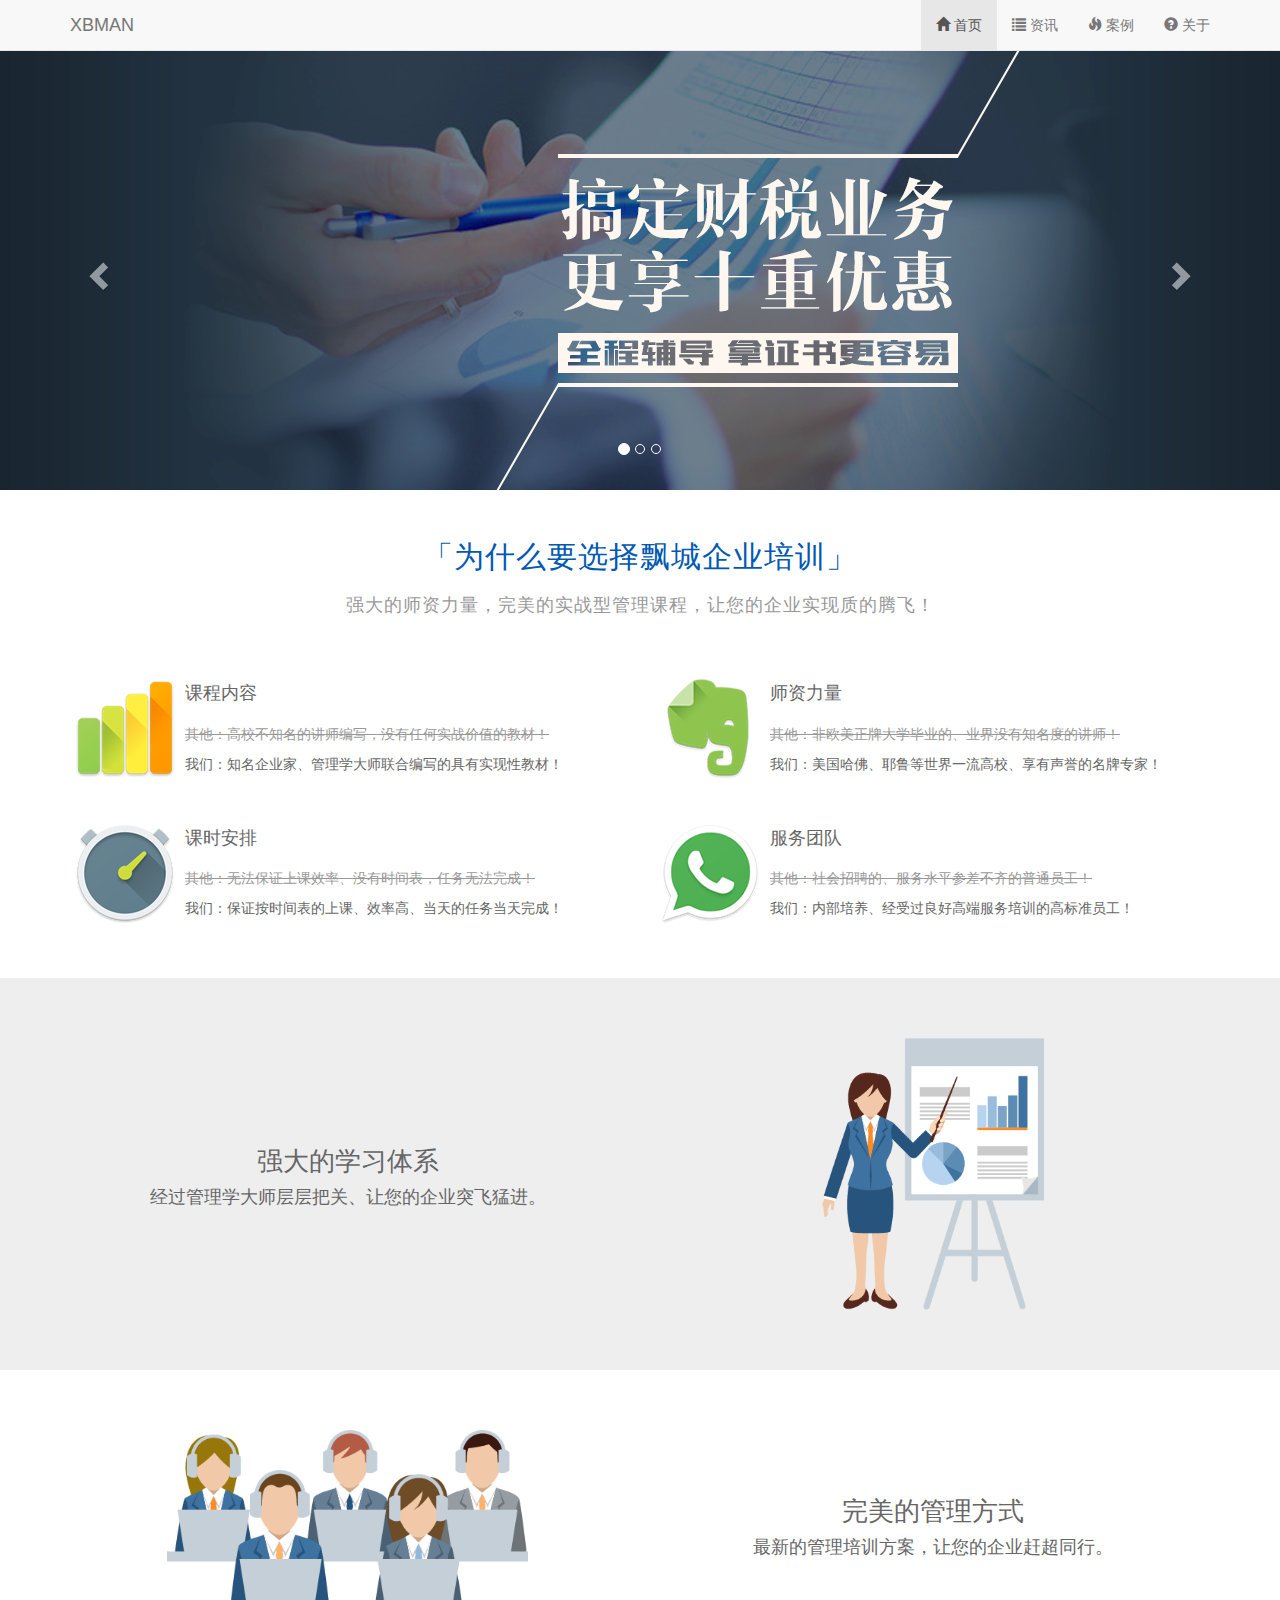
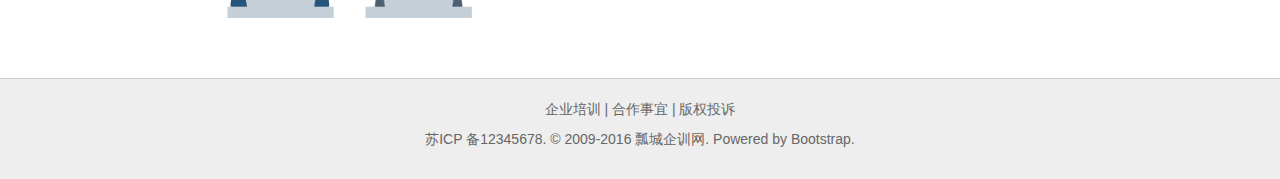
<file: bootstrap-3.3.6-dist/index.html>
<!DOCTYPE html>
<html>
	<head>
		<meta charset="UTF-8">
		<title>实战</title>
		<link rel="stylesheet" type="text/css" href="css/bootstrap.min.css"/>
		<link rel="stylesheet" type="text/css" href="css/style.css"/>
	</head>
<body>
	
	<nav class="nav navbar navbar-default navbar-fixed-top">
		<div class="container">
			<div class="navbar-header">
				<a href="index.html" class="navbar-brand">XBMAN</a>
				<button type="button" class="navbar-toggle" data-toggle="collapse" data-target="#navbar-collapse">
					<span class="icon-bar"></span>
					<span class="icon-bar"></span>
					<span class="icon-bar"></span>
				</button>
			</div>
			<div class="collapse navbar-collapse" id="navbar-collapse">
				<ul class="nav navbar-nav navbar-right" style="margin-top: 0;">
					<li class="active"><a href="index.html"><span class="glyphicon glyphicon-home"></span> 首页</a></li>
					<li><a href="information.html"><span class="glyphicon glyphicon-list"></span> 资讯</a></li>
					<li><a href="case.html"><span class="glyphicon glyphicon-fire"></span> 案例</a></li>
					<li><a href="about.html"><span class="glyphicon glyphicon-question-sign"></span> 关于</a></li>
				</ul>
			</div>
		</div>
	</nav>
	
	<div class="carousel slide" id="mycarousel" >
		<ol class="carousel-indicators">
			<li data-target="#mycarousel" data-slide-to="0" class="active"></li>
			<li data-target="#mycarousel" data-slide-to="1"></li>
			<li data-target="#mycarousel" data-slide-to="2"></li>
		</ol>
		<div class="carousel-inner">
			<div class="item active" style="background-color: #223240;">
				<img src="img/slide1.png"/>
			</div>
			<div class="item"style="background-color: #F5E4DC;">
				<img src="img/slide2.png"/>
			</div>
			<div class="item" style="background-color: #DE2A2D;">
				<img src="img/slide3.png"/>
			</div>
		</div>
		<a href="#mycarousel" data-slide="prev" class="carousel-control left">
			<span class="glyphicon glyphicon-chevron-left"></span>
		</a>
		<a href="#mycarousel" data-slide="next" class="carousel-control right">
			<span class="glyphicon glyphicon-chevron-right"></span>
		</a>
	</div>
	
	<div class="tab1">
		<div class="container">
			<h2 class="tab-h2">「为什么要选择飘城企业培训」</h2>
			<p class="tab-p">强大的师资力量，完美的实战型管理课程，让您的企业实现质的腾飞！</p>
			<div class="row">
				<div class="col-md-6 col" >
					<div class="media">
						<div class="media-left">
							<a href="#"><img class="media-object" src="img/tab1-1.png"/></a>
						</div>
						<div class="media-body">
							<h4 class="media-heading">课程内容</h4>
							<p class="text-muted">其他：高校不知名的讲师编写，没有任何实战价值的教材！</p>
							<p>我们：知名企业家、管理学大师联合编写的具有实现性教材！</p>
						</div>
					</div>
				</div>
				<div class="col-md-6 col">
					<div class="media">
						<div class="media-left">
							<a href="#"><img class="media-object" src="img/tab1-2.png"/></a>
						</div>
						<div class="media-body">
							<h4 class="media-heading">师资力量</h4>
							<p class="text-muted">其他：非欧美正牌大学毕业的、业界没有知名度的讲师！</p>
							<p>我们：美国哈佛、耶鲁等世界一流高校、享有声誉的名牌专家！</p>
						</div>
					</div>
				</div>
				<div class="col-md-6 col">
					<div class="media">
						<div class="media-left">
							<a href="#"><img class="media-object" src="img/tab1-3.png"/></a>
						</div>
						<div class="media-body">
							<h4 class="media-heading">课时安排</h4>
							<p class="text-muted">其他：无法保证上课效率、没有时间表，任务无法完成！</p>
							<p>我们：保证按时间表的上课、效率高、当天的任务当天完成！</p>
						</div>
					</div>
				</div>
				<div class="col-md-6 col">
					<div class="media">
						<div class="media-left">
							<a href="#"><img class="media-object" src="img/tab1-4.png"/></a>
						</div>
						<div class="media-body">
							<h4 class="media-heading">服务团队</h4>
							<p class="text-muted">其他：社会招聘的、服务水平参差不齐的普通员工！</p>
							<p>我们：内部培养、经受过良好高端服务培训的高标准员工！</p>
						</div>
					</div>
				</div>
			</div>
		</div>
	</div>
	
	<div class="tab2">
		<div class="container">
			<div class="row">
				<div class="col-md-6 col-sm-6 tab2-img" style="">
					<img src="img/tab2.png" class="auto img-responsive center-block"/>
				</div>
				<div class="text col-md-6 col-sm-6 tab2-text">
					<h3>强大的学习体系</h3>
					<p>经过管理学大师层层把关、让您的企业突飞猛进。</p>
				</div>
			</div>
		</div>
	</div>
	<div class="tab3">
		<div class="container">
			<div class="row">
				<div class="col-md-6 col-sm-6">
					<img src="img/tab3.png" class="auto img-responsive center-block"/>
				</div>
				<div class="text col-md-6 col-sm-6">
					<h3>完美的管理方式</h3>
					<p>最新的管理培训方案，让您的企业赶超同行。</p>
				</div>
			</div>
		</div>
	</div>
	
	
	<footer id="footer">
		<div class="container">
			<p>企业培训 | 合作事宜 | 版权投诉</p>
			<p>苏ICP 备12345678. © 2009-2016 瓢城企训网. Powered by Bootstrap.</p>
		</div>
	</footer>
	
	
	
	<script type="text/javascript" src="js/jquery-1.12.3.min.js"></script>
	<script type="text/javascript" src="js/bootstrap.min.js"></script>
	<script type="text/javascript">
		
			//轮播自动播放
			$('#mycarousel').carousel({
				//自动4秒播放
				interval : 4000,
			});
		
			// //设置垂直居中
			// $('.carousel-control').css('line-height', $('.carousel-inner img').height() + 'px');
			// $(window).resize(function () {
			// 	var $height = $('.carousel-inner img').eq(0).height() || 
			// 				  $('.carousel-inner img').eq(1).height() || 
			// 				  $('.carousel-inner img').eq(2).height();
			// 	$('.carousel-control').css('line-height', $height + 'px');
			// });
		
			//设置文字垂直居中
			$(window).load(function (){
				 $('.text').eq(0).css('margin-top', ($('.auto').eq(0).height() - $('.text').eq(0).height()) / 2 + 'px');
			});

			$(window).resize(function () {
				$('.text').eq(0).css('margin-top', ($('.auto').eq(0).height() - $('.text').eq(0).height()) / 2 + 'px');
			});
			$(window).load(function (){
			$('.text').eq(1).css('margin-top',($('.auto').eq(1).height() - $('.text').eq(1).height()) / 2 + 'px');
			});
			$(window).resize(function () {
				$('.text').eq(1).css('margin-top', ($('.auto').eq(1).height() - $('.text').eq(1).height()) / 2 + 'px');
			});
	</script>
</body>
</html>
</file>
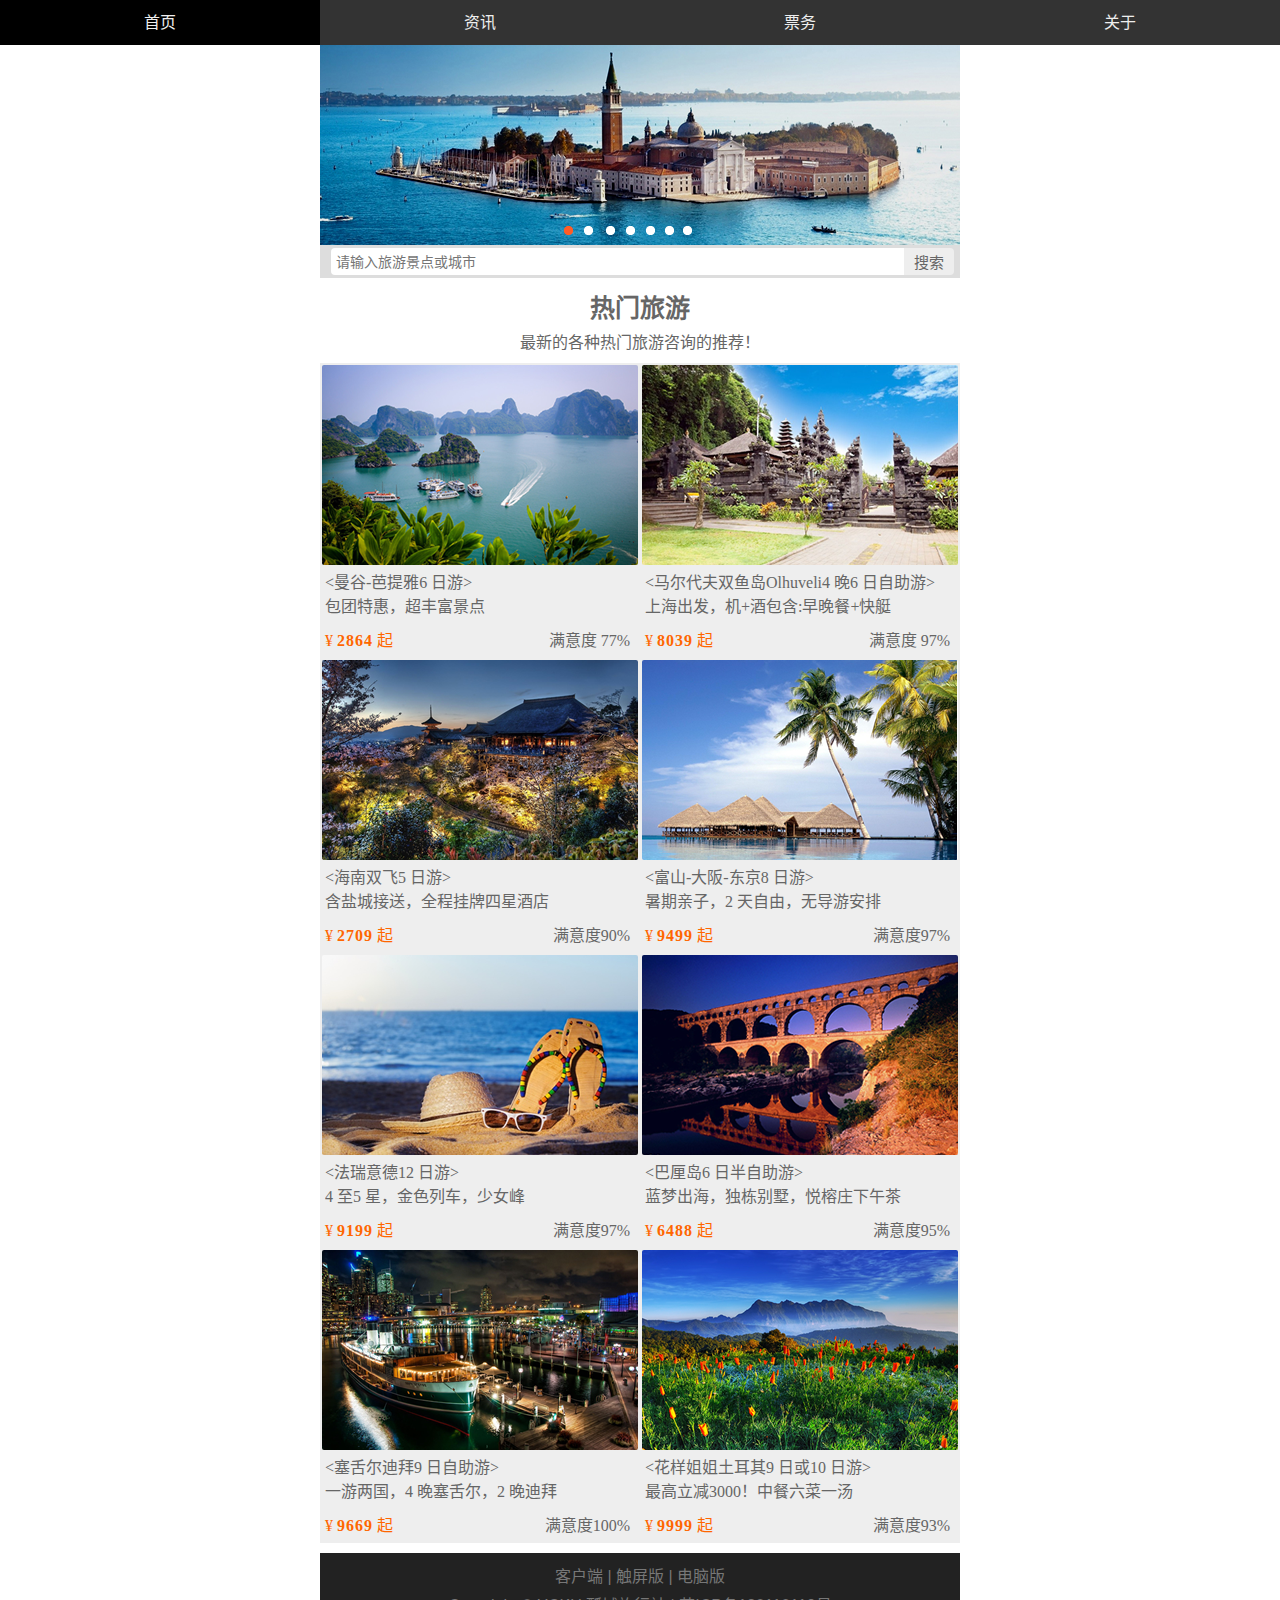
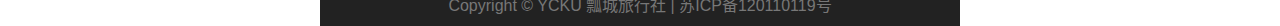
<file: 新闻-移动/index.html>
<!DOCTYPE html>
<html lang="zh-cn">
<head>
	<meta charset="UTF-8">
	<meta name="viewport" content="width=device-width,initial-scale=1.0,minimum-scale=1.0,maximum-scale=1.0,user-scalable=no"/>
	<title>项目实战--移动端</title>
	<link rel="stylesheet" href="css/style.css">
</head>
<body>
	<header id="header">
		<nav class="link">
			<h2 class="none">网站导航</h2>
			<ul>
				<li class="active"><a href="index.html">首页</a></li>
				<li><a href="information.html">资讯</a></li>
				<li><a href="ticket.html">票务</a></li>
				<li><a href="about.html">关于</a></li>
			</ul>
		</nav>
	</header>
	
	<div id="adver">
		<img src="img/adver.png" alt="">
	</div>
	<div id="search">
		<input type="text" class="search" placeholder="请输入旅游景点或城市">
		<button class="button">搜索</button>
	</div>
	
	<div id="tour">
		<hgroup>
			<h2>热门旅游</h2>
			<h3>最新的各种热门旅游咨询的推荐！</h3>
		</hgroup>
		<div class="container">
			<figure>
				<img src="img/tour1.png" alt="">
				<figcaption>
					<h4>&lt;曼谷-芭提雅6 日游&gt;</h4>
					<p>包团特惠，超丰富景点</p>
					<div class="info">
						<em class="sat">满意度 77%</em>
						<span class="price">¥ <strong>2864</strong> 起</span>
					</div>
				</figcaption>
			</figure>
			<figure>
				<img src="img/tour2.png" alt="">
				<figcaption>
					<h4>&lt;马尔代夫双鱼岛Olhuveli4 晚6 日自助游&gt;</h4>
					<p>上海出发，机+酒包含:早晚餐+快艇</p>
					<div class="info">
						<em class="sat">满意度 97%</em>
						<span class="price">¥ <strong>8039</strong> 起</span>
					</div>
				</figcaption>
			</figure>
			<figure>
				<img src="img/tour3.png" alt="">
				<figcaption>
					<h4>&lt;海南双飞5 日游&gt;</h4>
					<p>含盐城接送，全程挂牌四星酒店</p>
					<div class="info">
						<em class="sat">满意度90%</em>
						<span class="price">¥ <strong>2709</strong> 起</span>
					</div>
				</figcaption>
			</figure>
			<figure>
				<img src="img/tour4.png" alt="">
				<figcaption>
					<h4>&lt;富山-大阪-东京8 日游&gt;</h4>
					<p>暑期亲子，2 天自由，无导游安排</p>
					<div class="info">
						<em class="sat">满意度97%</em>
						<span class="price">¥ <strong>9499</strong> 起</span>
					</div>
				</figcaption>
			</figure>
			<figure>
				<img src="img/tour5.png" alt="">
				<figcaption>
					<h4>&lt;法瑞意德12 日游&gt;</h4>
					<p>4 至5 星，金色列车，少女峰</p>
					<div class="info">
						<em class="sat">满意度97%</em>
						<span class="price">¥ <strong>9199</strong> 起</span>
					</div>
				</figcaption>
			</figure>
			<figure>
				<img src="img/tour6.png" alt="">
				<figcaption>
					<h4>&lt;巴厘岛6 日半自助游&gt;</h4>
					<p>蓝梦出海，独栋别墅，悦榕庄下午茶</p>
					<div class="info">
						<em class="sat">满意度95%</em>
						<span class="price">¥ <strong>6488</strong> 起</span>
					</div>
				</figcaption>
			</figure>
			<figure>
				<img src="img/tour7.png" alt="">
				<figcaption>
					<h4>&lt;塞舌尔迪拜9 日自助游&gt;</h4>
					<p>一游两国，4 晚塞舌尔，2 晚迪拜</p>
					<div class="info">
						<em class="sat">满意度100%</em>
						<span class="price">¥ <strong>9669</strong> 起</span>
					</div>
				</figcaption>
			</figure>
			<figure>
			<img src="img/tour8.png" alt="">
				<figcaption>
				<h4>&lt;花样姐姐土耳其9 日或10 日游&gt;</h4>
				<p>最高立减3000！中餐六菜一汤</p>
				<div class="info">
					<em class="sat">满意度93%</em>
					<span class="price">¥ <strong>9999</strong> 起</span>
				</div>
				</figcaption>
			</figure>
			<div class="clearfix"></div>
		</div>
	</div>
	
	<footer id="footer">
		<div class="top">
			客户端 | 触屏版 | 电脑版
		</div>
		<div class="bottom">
			Copyright © YCKU 瓢城旅行社 | 苏ICP备120110119号
		</div>
	</footer>
</body>
</html>
</file>
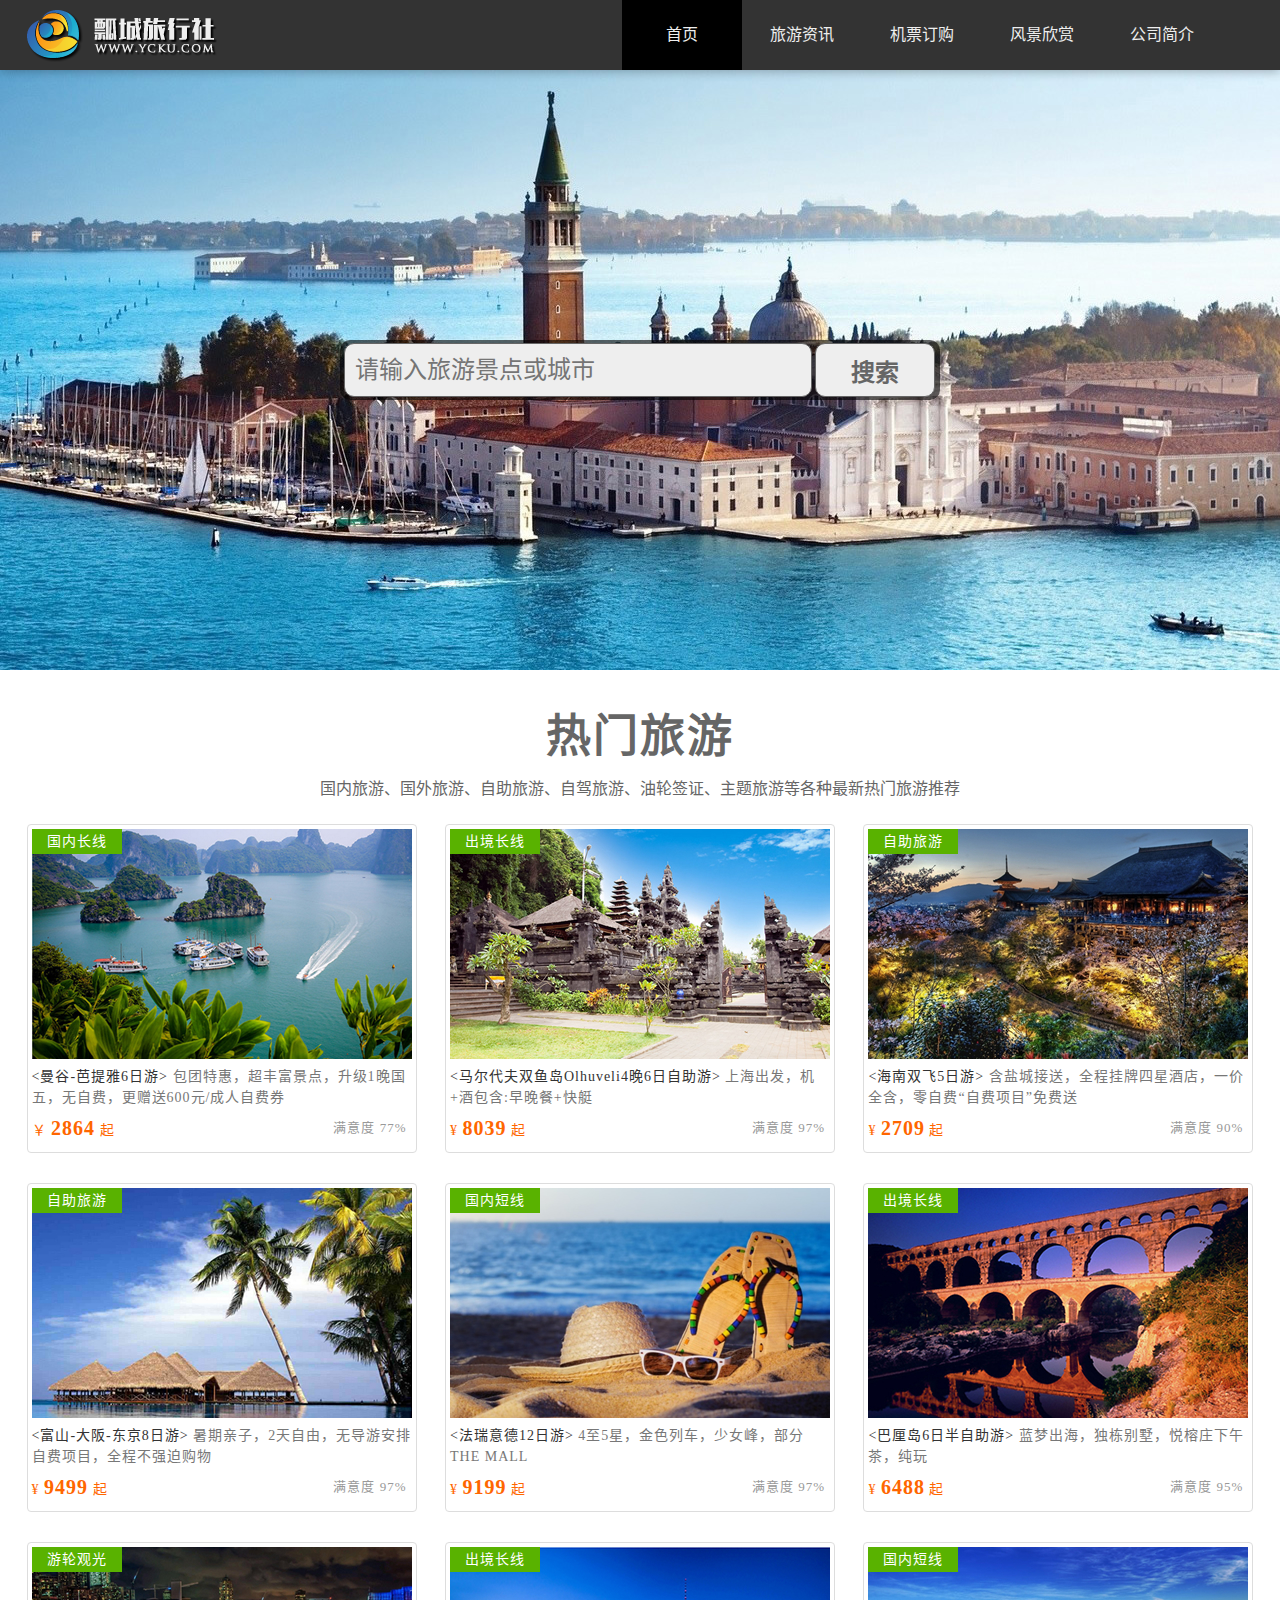
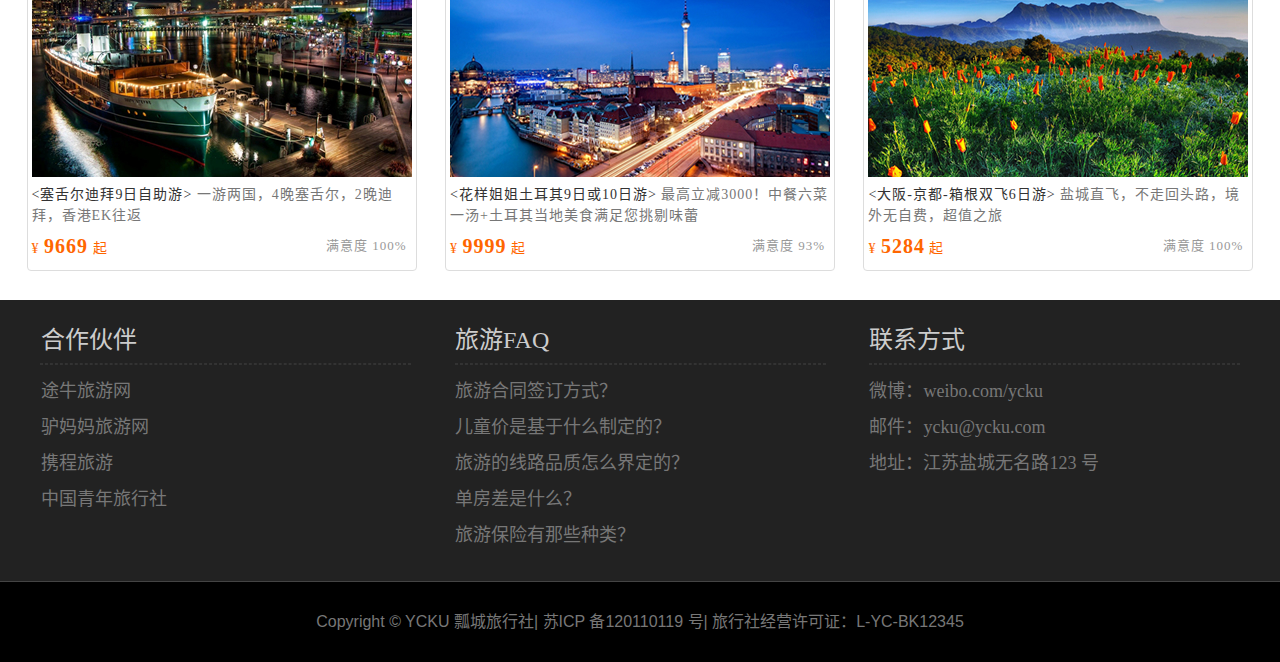
<file: 新闻/index.html>
<!DOCTYPE html>
<html lang="zh-cn">
<head>
	<meta charset="UTF-8">
	<title>项目实战--PC端固定布局</title>
	<link rel="stylesheet" href="css/basic.css">
	<link rel="stylesheet" href="css/style.css">
</head>
<body>

<header id="header">
	<div class="center">
		<h1 class="logo">瓢城旅行社</h1>
		<nav class="link">
			<h2 class="none">网站导航</h2>
			<ul>
				<li class="active"><a href="index.html">首页</a></li>
				<li><a href="information.html">旅游资讯</a></li>
				<li><a href="ticket.html">机票订购</a></li>
				<li><a href="scenery.html">风景欣赏</a></li>
				<li><a href="about.html">公司简介</a></li>
			</ul>
		</nav>
	</div>
</header>

<div id="search">
	<div class="center"></div>
	<input type="text" class="search" placeholder="请输入旅游景点或城市">
	<button class="button">搜索</button>
</div>

<div id="tour">
	<section class="center">
		<h2>热门旅游</h2>
		<p>国内旅游、国外旅游、自助旅游、自驾旅游、油轮签证、主题旅游等各种最新热门旅游推荐</p>
	</section>
	<figure>
		<img src="img/tour1.jpg" alt="">
		<figcaption>
			<strong class="title">&lt;曼谷-芭提雅6日游&gt;</strong> 包团特惠，超丰富景点，升级1晚国五，无自费，更赠送600元/成人自费券
			<div class="info">
				<em class="sat">满意度 77%</em>
				<span class="price">￥ <strong>2864</strong> 起</span>
			</div>
			<div class="type">国内长线</div>
		</figcaption>
	</figure>
	<figure>
		<img src="img/tour2.jpg" alt="马尔代夫双鱼岛Olhuveli4晚6日自助游">
		<figcaption>
			<strong class="title">&lt;马尔代夫双鱼岛Olhuveli4晚6日自助游&gt;</strong> 上海出发，机+酒包含:早晚餐+快艇
			<div class="info">
				<em class="sat">满意度 97%</em>
				<span class="price">¥ <strong>8039</strong> 起</span>
			</div>
			<div class="type">出境长线</div>
		</figcaption>
	</figure>
	<figure>
		<img src="img/tour3.jpg" alt="海南双飞5日游">
		<figcaption>
			<strong class="title">&lt;海南双飞5日游&gt;</strong> 含盐城接送，全程挂牌四星酒店，一价全含，零自费“自费项目”免费送
			<div class="info">
				<em class="sat">满意度 90%</em>
				<span class="price">¥ <strong>2709</strong> 起</span>
			</div>
			<div class="type">自助旅游</div>
		</figcaption>
	</figure>
	<figure>
		<img src="img/tour4.jpg" alt="富山-大阪-东京8日游">
		<figcaption>
			<strong class="title">&lt;富山-大阪-东京8日游&gt;</strong> 暑期亲子，2天自由，无导游安排自费项目，全程不强迫购物
			<div class="info">
				<em class="sat">满意度 97%</em>
				<span class="price">¥ <strong>9499</strong> 起</span>
			</div>
			<div class="type">自助旅游</div>
		</figcaption>
	</figure>
	<figure>
		<img src="img/tour5.jpg" alt="法瑞意德12日游">
		<figcaption>
			<strong class="title">&lt;法瑞意德12日游&gt;</strong> 4至5星，金色列车，少女峰，部分THE MALL
			<div class="info">
				<em class="sat">满意度 97%</em>
				<span class="price">¥ <strong>9199</strong> 起</span>
			</div>
			<div class="type">国内短线</div>
		</figcaption>
	</figure>
	<figure>
		<img src="img/tour6.jpg" alt="巴厘岛6日半自助游">
		<figcaption>
			<strong class="title">&lt;巴厘岛6日半自助游&gt;</strong> 蓝梦出海，独栋别墅，悦榕庄下午茶，纯玩
			<div class="info">
				<em class="sat">满意度 95%</em>
				<span class="price">¥ <strong>6488</strong> 起</span>
			</div>
			<div class="type">出境长线</div>
		</figcaption>
	</figure>
	<figure>
		<img src="img/tour7.jpg" alt="塞舌尔迪拜9日自助游">
		<figcaption>
			<strong class="title">&lt;塞舌尔迪拜9日自助游&gt;</strong> 一游两国，4晚塞舌尔，2晚迪拜，香港EK往返
			<div class="info">
				<em class="sat">满意度 100%</em>
				<span class="price">¥ <strong>9669</strong> 起</span>
			</div>
			<div class="type">游轮观光</div>
		</figcaption>
	</figure>
	<figure>
		<img src="img/tour8.jpg" alt="花样姐姐土耳其9日或10日游">
		<figcaption>
			<strong class="title">&lt;花样姐姐土耳其9日或10日游&gt;</strong> 最高立减3000！中餐六菜一汤+土耳其当地美食满足您挑剔味蕾
			<div class="info">
				<em class="sat">满意度 93%</em>
				<span class="price">¥ <strong>9999</strong> 起</span>
			</div>
			<div class="type">出境长线</div>
		</figcaption>

	</figure>
	<figure>
		<img src="img/tour9.jpg" alt="大阪-京都-箱根双飞6日游">
		<figcaption>
			<strong class="title">&lt;大阪-京都-箱根双飞6日游&gt;</strong> 盐城直飞，不走回头路，境外无自费，超值之旅
			<div class="info">
				<em class="sat">满意度 100%</em>
				<span class="price">¥ <strong>5284</strong> 起</span>
			</div>
			<div class="type">国内短线</div>
		</figcaption>
	</figure>
</div>

<footer id="footer">
	<div class="top">
		<div class="block left">
			<h2>合作伙伴</h2>
			<hr>
			<ul>
				<li>途牛旅游网</li>
				<li>驴妈妈旅游网</li>
				<li>携程旅游</li>
				<li>中国青年旅行社</li>
			</ul>
		</div>
		<div class="block center">
			<h2>旅游FAQ</h2>
			<hr>
			<ul>
				<li>旅游合同签订方式？</li>
				<li>儿童价是基于什么制定的？</li>
				<li>旅游的线路品质怎么界定的？</li>
				<li>单房差是什么？</li>
				<li>旅游保险有那些种类？</li>
			</ul>
		</div>
		<div class="block right">
			<h2>联系方式</h2>
			<hr>
			<ul>
				<li>微博：weibo.com/ycku</li>
				<li>邮件：ycku@ycku.com</li>
				<li>地址：江苏盐城无名路123 号</li>
			</ul>
		</div>
	</div>
	<div class="bottom">Copyright © YCKU 瓢城旅行社| 苏ICP 备120110119 号| 旅行社经营许可证：L-YC-BK12345</div>
</footer>

</body>
</html>
</file>
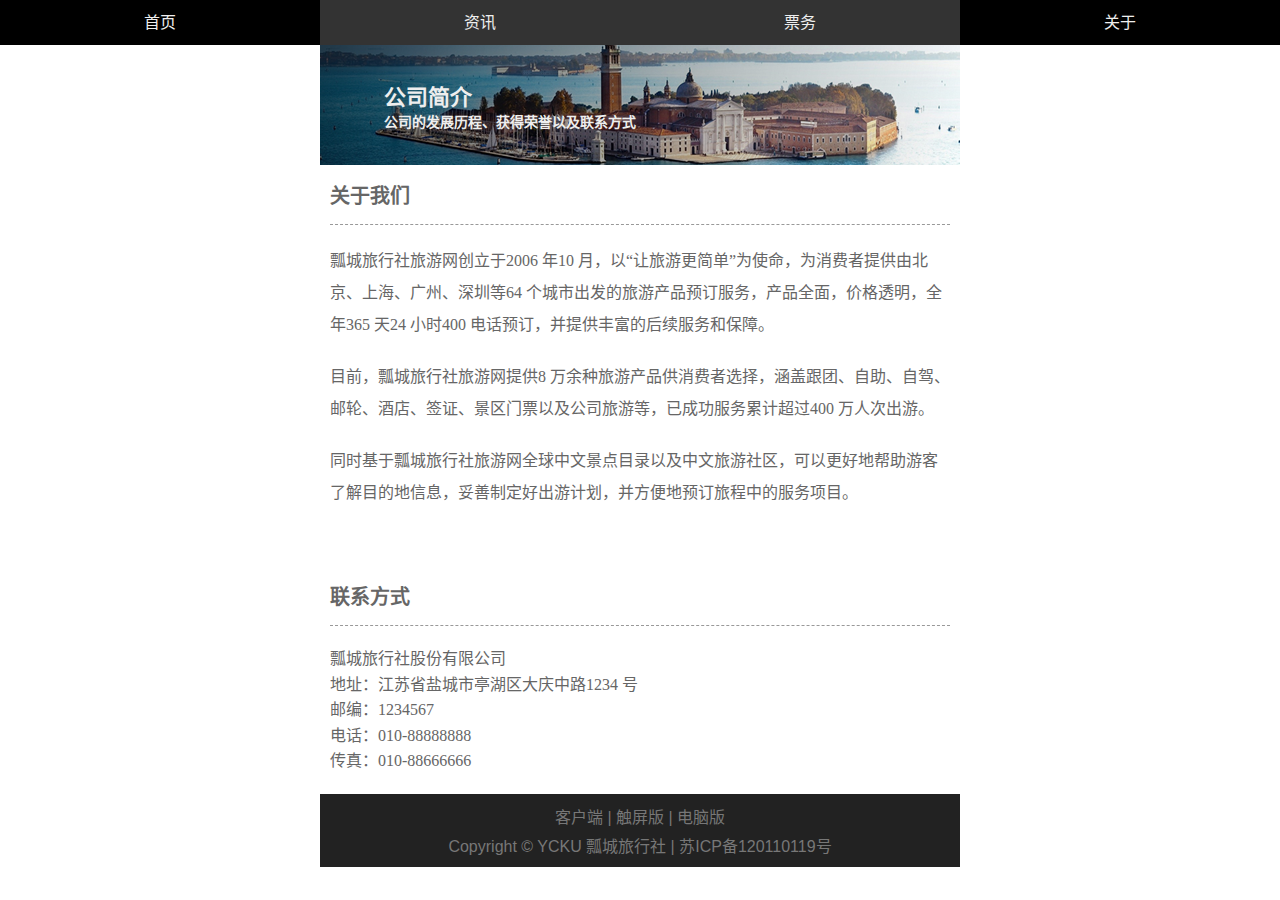
<file: 新闻-移动/about.html>
<!DOCTYPE html>
<html lang="zh-cn">
<head>
	<meta charset="UTF-8">
	<meta name="viewport" content="width=device-width,initial-scale=1.0,minimum-scale=1.0,maximum-scale=1.0,user-scalable=no"/>
	<title>项目实战--移动端</title>
	<link rel="stylesheet" href="css/style.css">
</head>
<body>
	<header id="header">
		<nav class="link">
			<h2 class="none">网站导航</h2>
			<ul>
				<li><a href="index.html">首页</a></li>
				<li><a href="information.html">资讯</a></li>
				<li><a href="ticket.html">票务</a></li>
				<li class="active"><a href="about.html">关于</a></li>
			</ul>
		</nav>
	</header>
	<div id="headline">
		<img src="img/headline.png"/>
		<hgroup>
			<h2>公司简介</h2>
			<h3>公司的发展历程、获得荣誉以及联系方式 </h3>
		</hgroup>
	</div>
	
	<div class="list about">
		<section>
			<h2>关于我们</h2>
			<p>瓢城旅行社旅游网创立于2006 年10 月，以“让旅游更简单”为使命，为消费者提供由北京、上海、广州、深圳等64 个城市出发的旅游产品预订服务，产品全面，价格透明，全年365 天24 小时400 电话预订，并提供丰富的后续服务和保障。</p>
			<p>目前，瓢城旅行社旅游网提供8 万余种旅游产品供消费者选择，涵盖跟团、自助、自驾、邮轮、酒店、签证、景区门票以及公司旅游等，已成功服务累计超过400 万人次出游。</p>
			<p>同时基于瓢城旅行社旅游网全球中文景点目录以及中文旅游社区，可以更好地帮助游客了解目的地信息，妥善制定好出游计划，并方便地预订旅程中的服务项目。</p>
		</section>
		<p>&nbsp;</p>
		<section>
			<h2>联系方式</h2>
			<address>
				<ul>
					<li>瓢城旅行社股份有限公司</li>
					<li>地址：江苏省盐城市亭湖区大庆中路1234 号</li>
					<li>邮编：1234567</li>
					<li>电话：010-88888888</li>
					<li>传真：010-88666666</li>
				</ul>
			</address>
		</section>		
	</div>
	<footer id="footer">
		<div class="top">
			客户端 | 触屏版 | 电脑版
		</div>
		<div class="bottom">
			Copyright © YCKU 瓢城旅行社 | 苏ICP备120110119号
		</div>
	</footer>
</body>
</html>
</file>
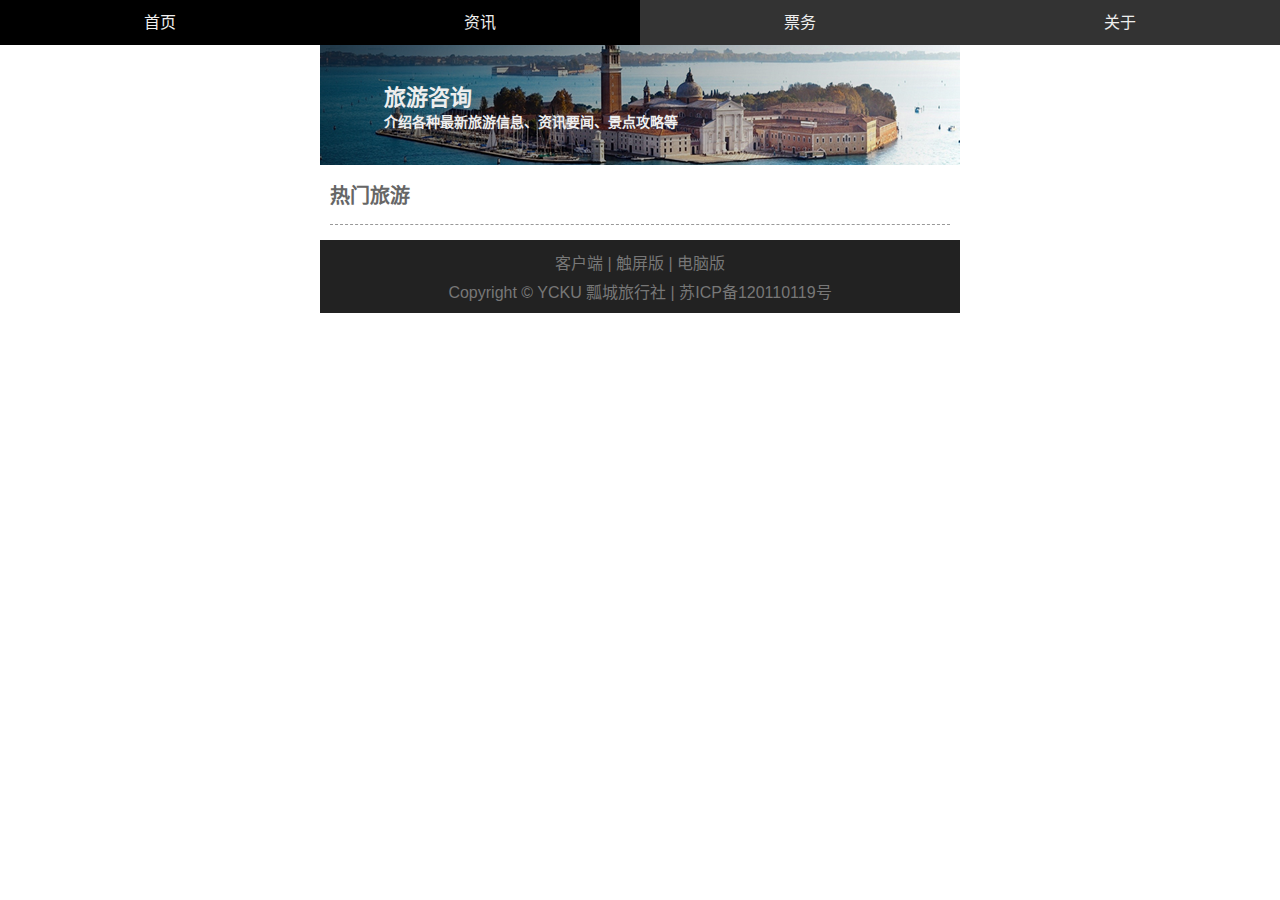
<file: 新闻-移动/information.html>
<!DOCTYPE html>
<html lang="zh-cn">
<head>
	<meta charset="UTF-8">
	<meta name="viewport" content="width=device-width,initial-scale=1.0,minimum-scale=1.0,maximum-scale=1.0,user-scalable=no"/>
	<title>项目实战--移动端</title>
	<link rel="stylesheet" href="css/style.css">
</head>
<body>
	<header id="header">
		<nav class="link">
			<h2 class="none">网站导航</h2>
			<ul>
				<li><a href="index.html">首页</a></li>
				<li class="active"><a href="information.html">资讯</a></li>
				<li><a href="ticket.html">票务</a></li>
				<li><a href="about.html">关于</a></li>
			</ul>
		</nav>
	</header>
	<div id="headline">
		<img src="img/headline.png"/>
		<hgroup>
			<h2>旅游咨询</h2>
			<h3>介绍各种最新旅游信息、资讯要闻、景点攻略等</h3>
		</hgroup>
	</div>
	
	<div class="list information">
		<h2>热门旅游</h2>
	</div>
	<footer id="footer">
		<div class="top">
			客户端 | 触屏版 | 电脑版
		</div>
		<div class="bottom">
			Copyright © YCKU 瓢城旅行社 | 苏ICP备120110119号
		</div>
	</footer>
</body>
</html>
</file>
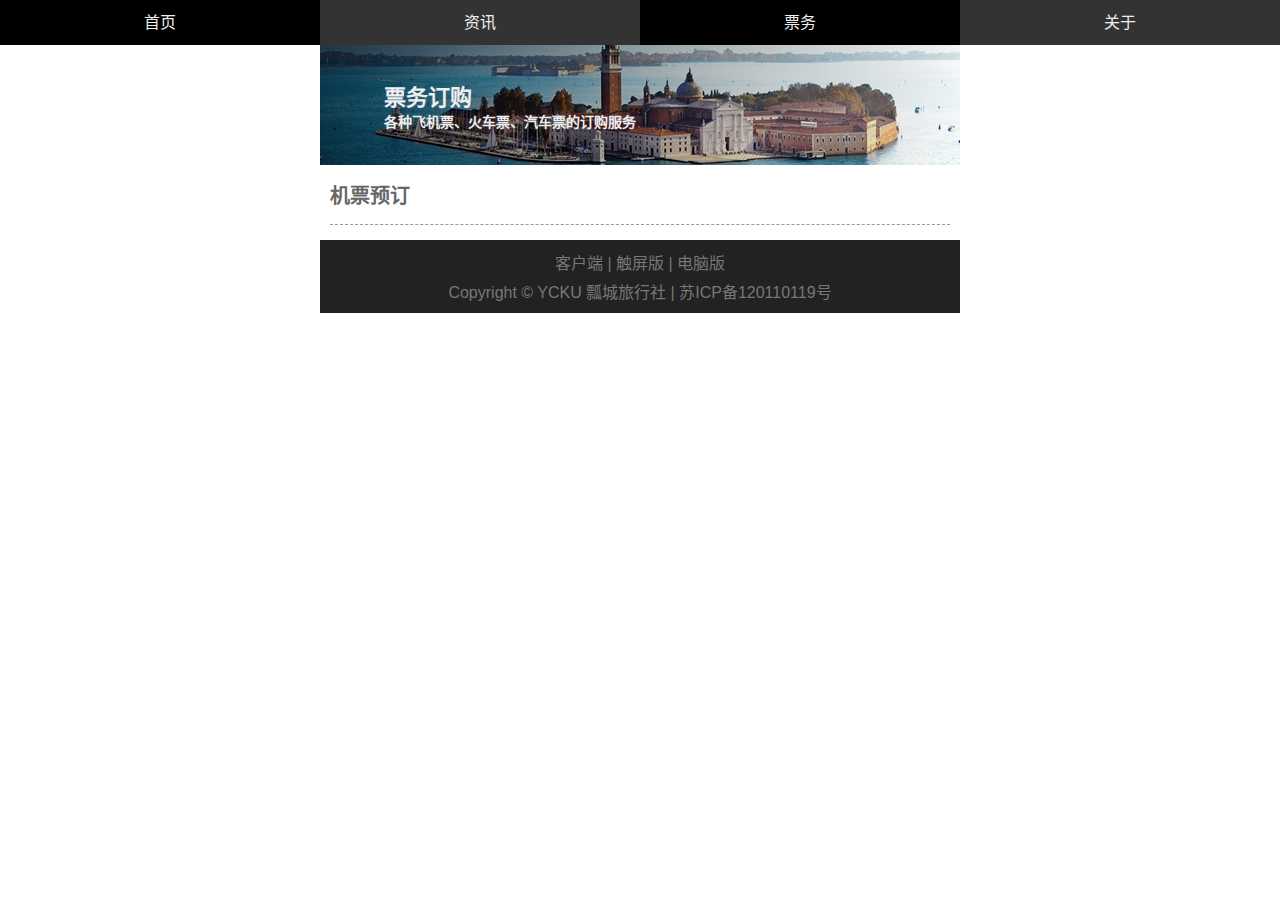
<file: 新闻-移动/ticket.html>
<!DOCTYPE html>
<html lang="zh-cn">
<head>
	<meta charset="UTF-8">
	<meta name="viewport" content="width=device-width,initial-scale=1.0,minimum-scale=1.0,maximum-scale=1.0,user-scalable=no"/>
	<title>项目实战--移动端</title>
	<link rel="stylesheet" href="css/style.css">
</head>
<body>
	<header id="header">
		<nav class="link">
			<h2 class="none">网站导航</h2>
			<ul>
				<li><a href="index.html">首页</a></li>
				<li><a href="information.html">资讯</a></li>
				<li class="active"><a href="ticket.html">票务</a></li>
				<li><a href="about.html">关于</a></li>
			</ul>
		</nav>
	</header>
	<div id="headline">
		<img src="img/headline.png"/>
		<hgroup>
			<h2>票务订购</h2>
			<h3>各种飞机票、火车票、汽车票的订购服务</h3>
		</hgroup>
	</div>
	
	<div class="list ticket">
		<h2>机票预订</h2>
	</div>
	<footer id="footer">
		<div class="top">
			客户端 | 触屏版 | 电脑版
		</div>
		<div class="bottom">
			Copyright © YCKU 瓢城旅行社 | 苏ICP备120110119号
		</div>
	</footer>
</body>
</html>
</file>
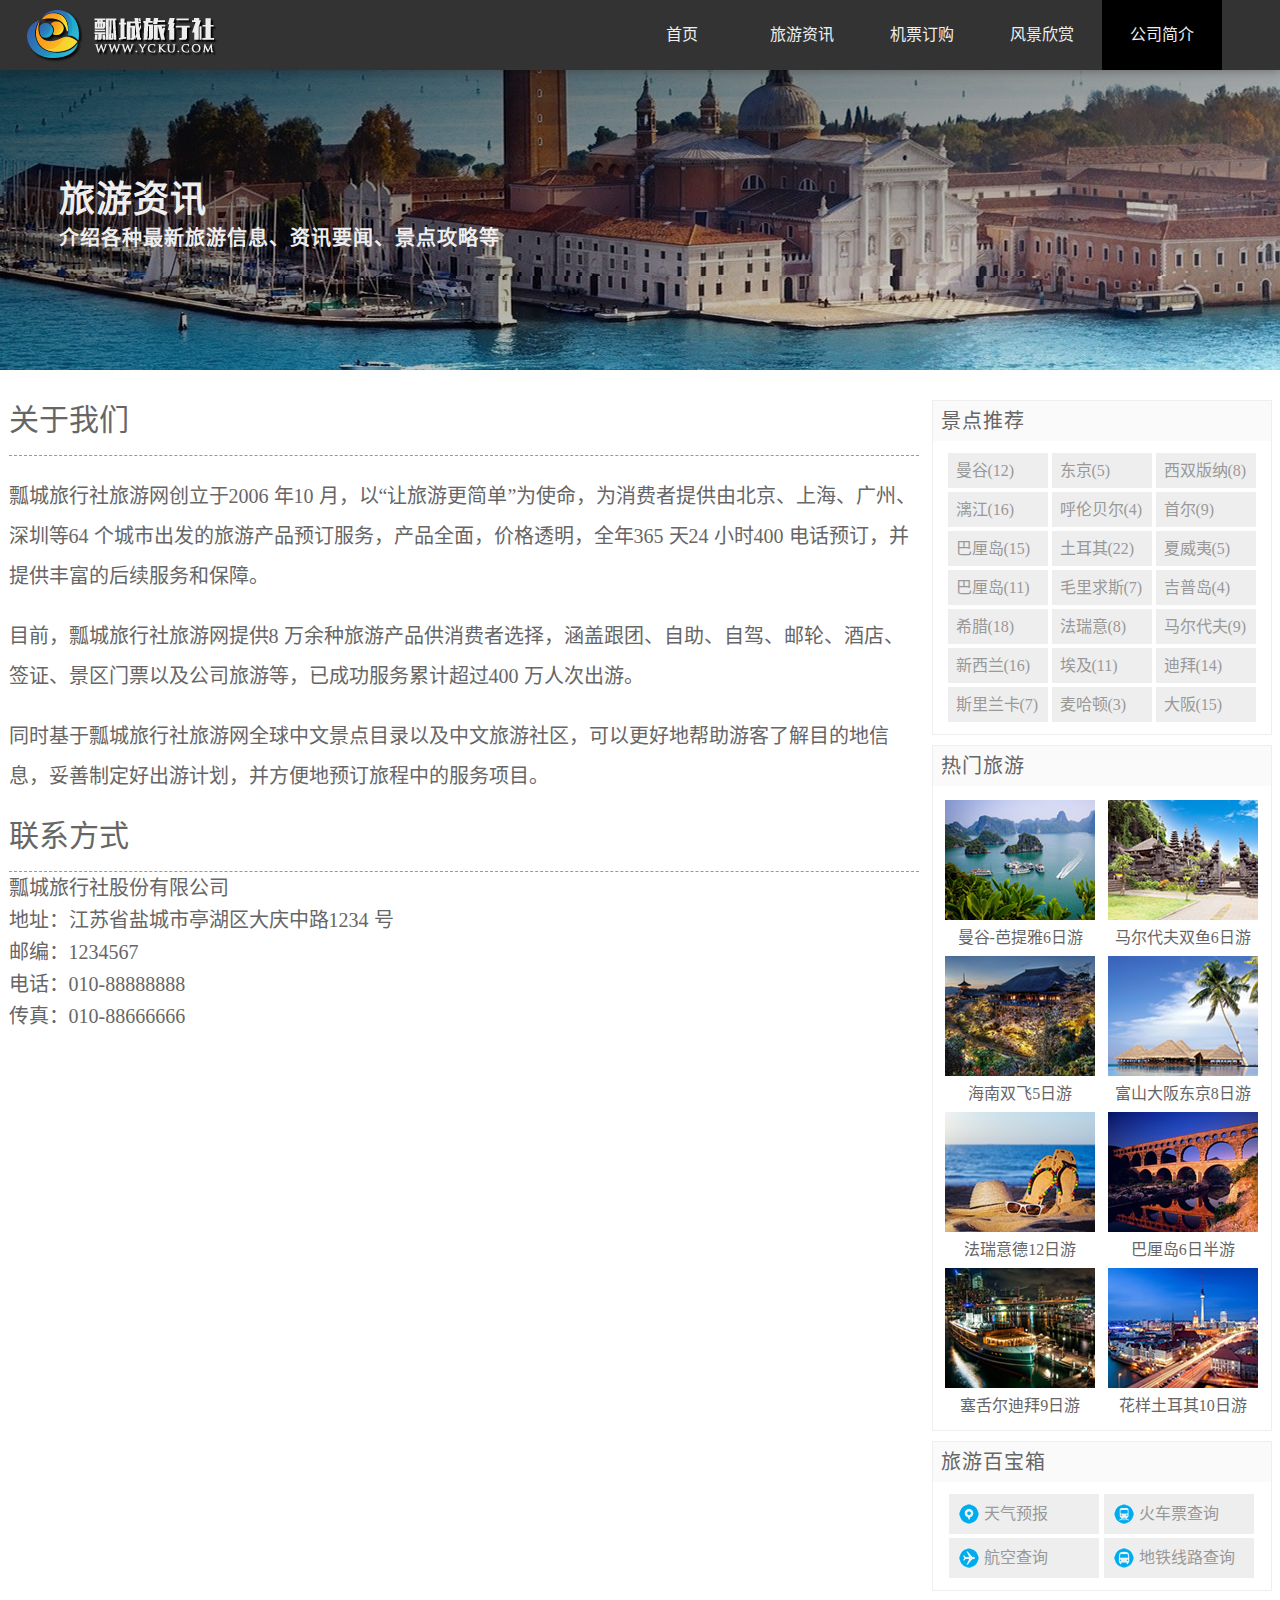
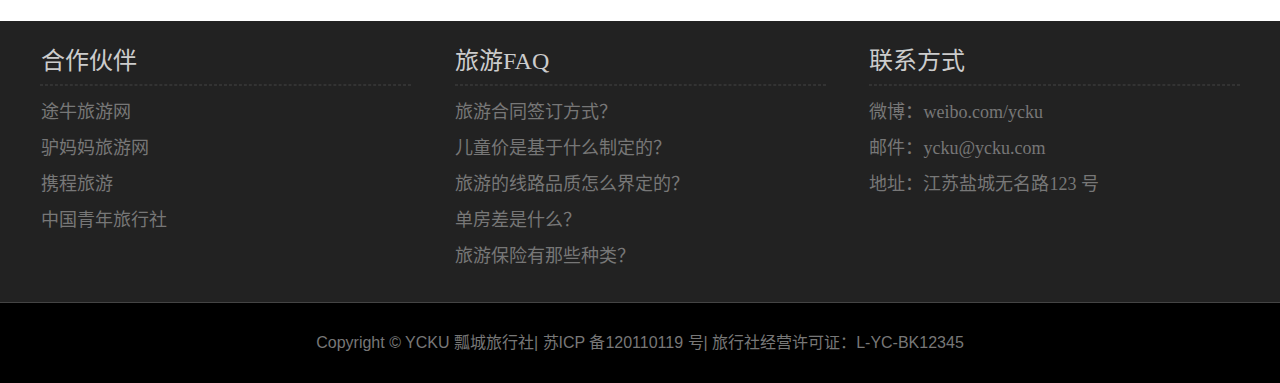
<file: 新闻/about.html>
<!DOCTYPE html>
<html lang="zh-cn">
<head>
	<meta charset="UTF-8">
	<title>项目实战--PC端固定布局</title>
	<link rel="stylesheet" href="css/basic.css">
	<link rel="stylesheet" href="css/column.css">
</head>
<body>

<header id="header">
	<div class="center">
		<h1 class="logo">瓢城旅行社</h1>
		<nav class="link">
			<h2 class="none">网站导航</h2>
			<ul>
				<li><a href="index.html">首页</a></li>
				<li><a href="information.html">旅游资讯</a></li>
				<li><a href="ticket.html">机票订购</a></li>
				<li><a href="scenery.html">风景欣赏</a></li>
				<li class="active"><a href="about.html">公司简介</a></li>
			</ul>
		</nav>
	</div>
</header>

<div id="headline">
	<div class="center">
		<hgroup>
			<h2>旅游资讯</h2>
			<h3>介绍各种最新旅游信息、资讯要闻、景点攻略等</h3>	
		</hgroup>
	</div>
</div>

<div id="container">
	<aside class="sidebar">
		<div class="sidebox recommend">
			<h2>景点推荐</h2>
			<div class="tag">
				<ul>
					<li><a href="###">曼谷(12)</a></li>
					<li><a href="###">东京(5)</a></li>
					<li><a href="###">西双版纳(8)</a></li>
					<li><a href="###">漓江(16)</a></li>
					<li><a href="###">呼伦贝尔(4)</a></li>
					<li><a href="###">首尔(9)</a></li>
					<li><a href="###">巴厘岛(15)</a></li>
					<li><a href="###">土耳其(22)</a></li>
					<li><a href="###">夏威夷(5)</a></li>
					<li><a href="###">巴厘岛(11)</a></li>
					<li><a href="###">毛里求斯(7)</a></li>
					<li><a href="###">吉普岛(4)</a></li>
					<li><a href="###">希腊(18)</a></li>
					<li><a href="###">法瑞意(8)</a></li>
					<li><a href="###">马尔代夫(9)</a></li>
					<li><a href="###">新西兰(16)</a></li>
					<li><a href="###">埃及(11)</a></li>
					<li><a href="###">迪拜(14)</a></li>
					<li><a href="###">斯里兰卡(7)</a></li>
					<li><a href="###">麦哈顿(3)</a></li>
					<li><a href="###">大阪(15)</a></li>
				</ul>
			</div>
		</div>
		<div class="sidebox hot">
			<h2>热门旅游</h2>
			<div class="figure">
				<figure>
					<img src="img/hot1.jpg" alt="曼谷-芭提雅6日游">
					<figcaption>曼谷-芭提雅6日游</figcaption>
				</figure>
				<figure>
					<img src="img/hot2.jpg" alt="马尔代夫双鱼6日游">
					<figcaption>马尔代夫双鱼6日游</figcaption>
				</figure>
				<figure>
					<img src="img/hot3.jpg" alt="海南双飞5日游">
					<figcaption>海南双飞5日游</figcaption>
				</figure>
				<figure>
					<img src="img/hot4.jpg" alt="富山大阪东京8日游">
					<figcaption>富山大阪东京8日游</figcaption>
				</figure>
				<figure>
					<img src="img/hot5.jpg" alt="法瑞意德12日游">
					<figcaption>法瑞意德12日游</figcaption>
				</figure>
				<figure>
					<img src="img/hot6.jpg" alt="巴厘岛6日半游">
					<figcaption>巴厘岛6日半游</figcaption>
				</figure>
				<figure>
					<img src="img/hot7.jpg" alt="塞舌尔迪拜9日游">
					<figcaption>塞舌尔迪拜9日游</figcaption>
				</figure>
				<figure>
					<img src="img/hot8.jpg" alt="花样土耳其10日游">
					<figcaption>花样土耳其10日游</figcaption>
				</figure>
			</div>
		</div>
		<div class="sidebox treasure">
			<h2>旅游百宝箱</h2>
			<div class="box">
				<a href="###" class="trea1">天气预报</a>
				<a href="###" class="trea2">火车票查询</a>
				<a href="###" class="trea3">航空查询</a>
				<a href="###" class="trea4">地铁线路查询</a>			
			</div>
		</div>
	</aside>
	<div class="list about">
		<section>
			<h2>关于我们</h2>
			<p>瓢城旅行社旅游网创立于2006 年10 月，以“让旅游更简单”为使命，为消费者提供由北京、上海、广州、深圳等64 个城市出发的旅游产品预订服务，产品全面，价格透明，全年365 天24 小时400 电话预订，并提供丰富的后续服务和保障。</p>
			<p>目前，瓢城旅行社旅游网提供8 万余种旅游产品供消费者选择，涵盖跟团、自助、自驾、邮轮、酒店、签证、景区门票以及公司旅游等，已成功服务累计超过400 万人次出游。</p>
			<p>同时基于瓢城旅行社旅游网全球中文景点目录以及中文旅游社区，可以更好地帮助游客了解目的地信息，妥善制定好出游计划，并方便地预订旅程中的服务项目。</p>
		</section>
		<section>
			<h2>联系方式</h2>
			<address>
				<ul>
					<li>瓢城旅行社股份有限公司</li>
					<li>地址：江苏省盐城市亭湖区大庆中路1234 号</li>
					<li>邮编：1234567</li>
					<li>电话：010-88888888</li>
					<li>传真：010-88666666</li>
				</ul>
			</address>
		</section>		
	</div>
</div>

<footer id="footer">
	<div class="top">
		<div class="block left">
			<h2>合作伙伴</h2>
			<hr>
			<ul>
				<li>途牛旅游网</li>
				<li>驴妈妈旅游网</li>
				<li>携程旅游</li>
				<li>中国青年旅行社</li>
			</ul>
		</div>
		<div class="block center">
			<h2>旅游FAQ</h2>
			<hr>
			<ul>
				<li>旅游合同签订方式？</li>
				<li>儿童价是基于什么制定的？</li>
				<li>旅游的线路品质怎么界定的？</li>
				<li>单房差是什么？</li>
				<li>旅游保险有那些种类？</li>
			</ul>
		</div>
		<div class="block right">
			<h2>联系方式</h2>
			<hr>
			<ul>
				<li>微博：weibo.com/ycku</li>
				<li>邮件：ycku@ycku.com</li>
				<li>地址：江苏盐城无名路123 号</li>
			</ul>
		</div>
	</div>
	<div class="bottom">Copyright © YCKU 瓢城旅行社| 苏ICP 备120110119 号| 旅行社经营许可证：L-YC-BK12345</div>
</footer>

</body>
</html>
</file>
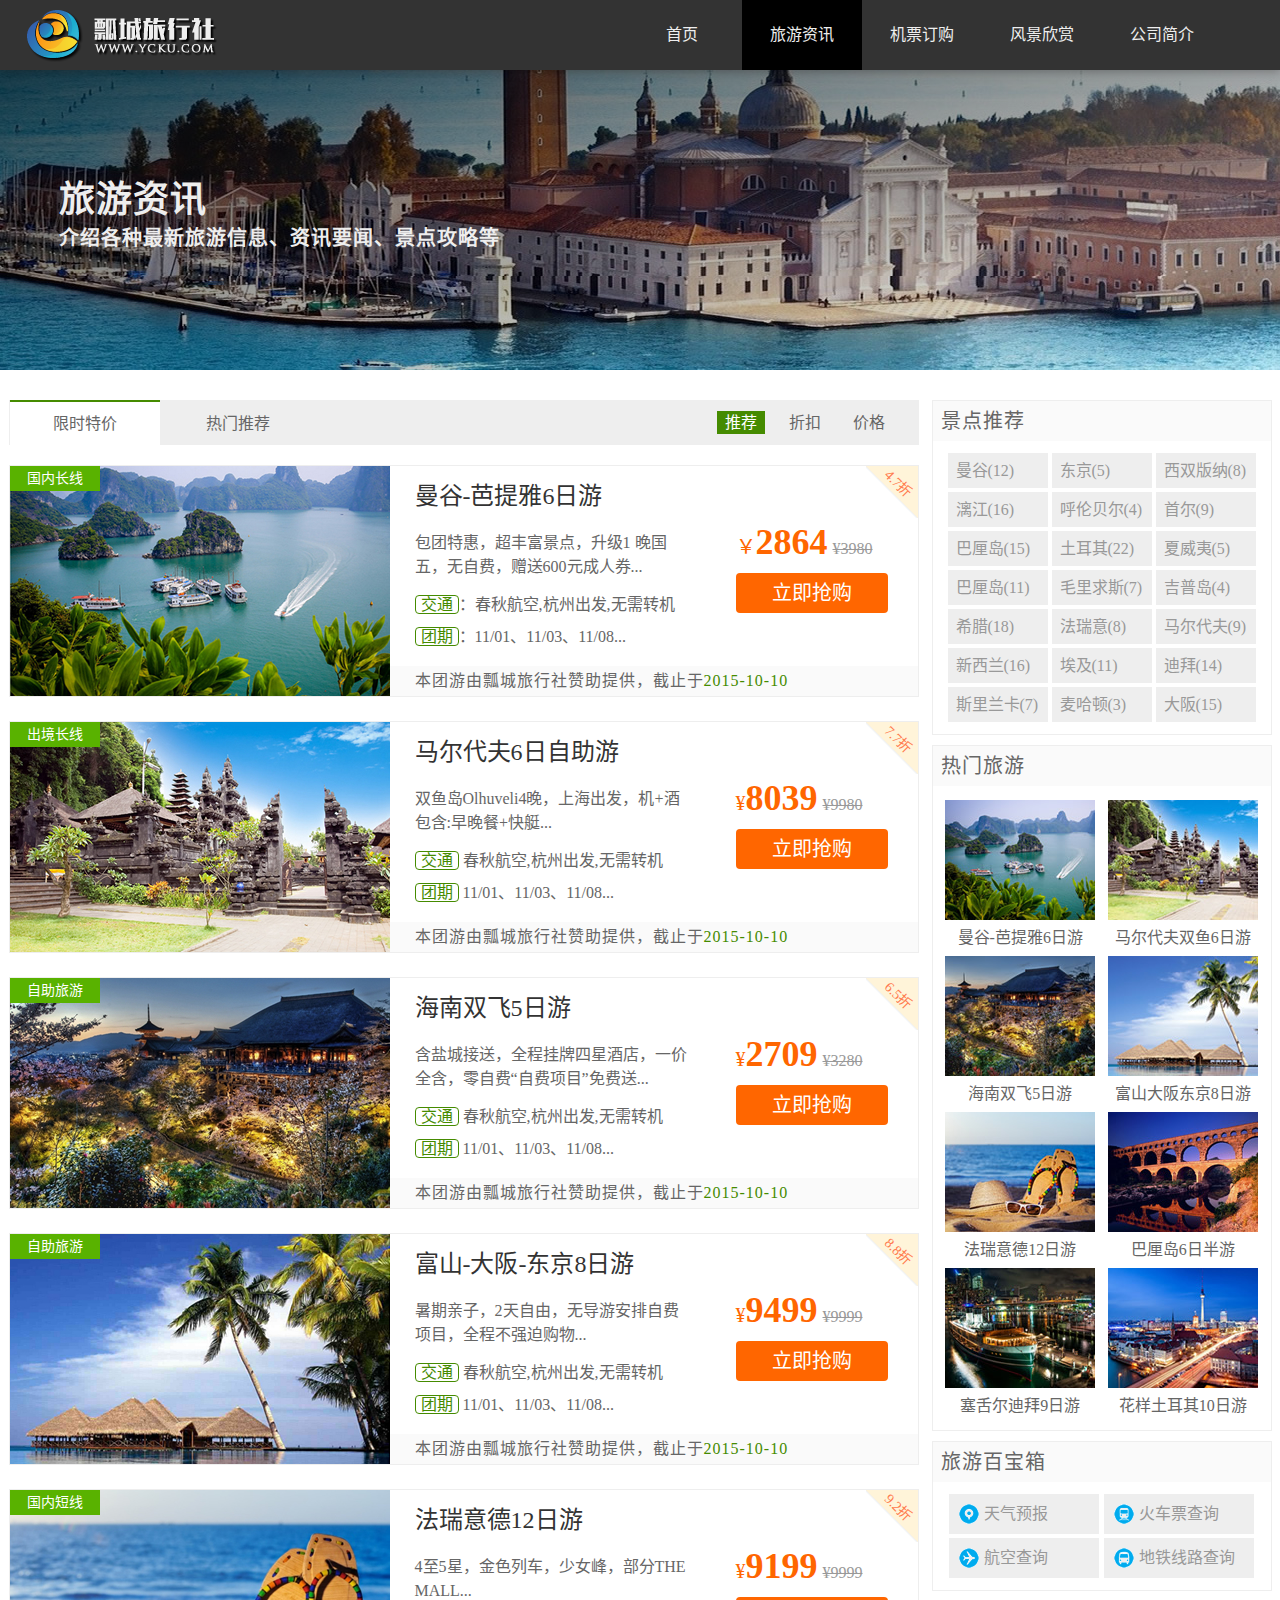
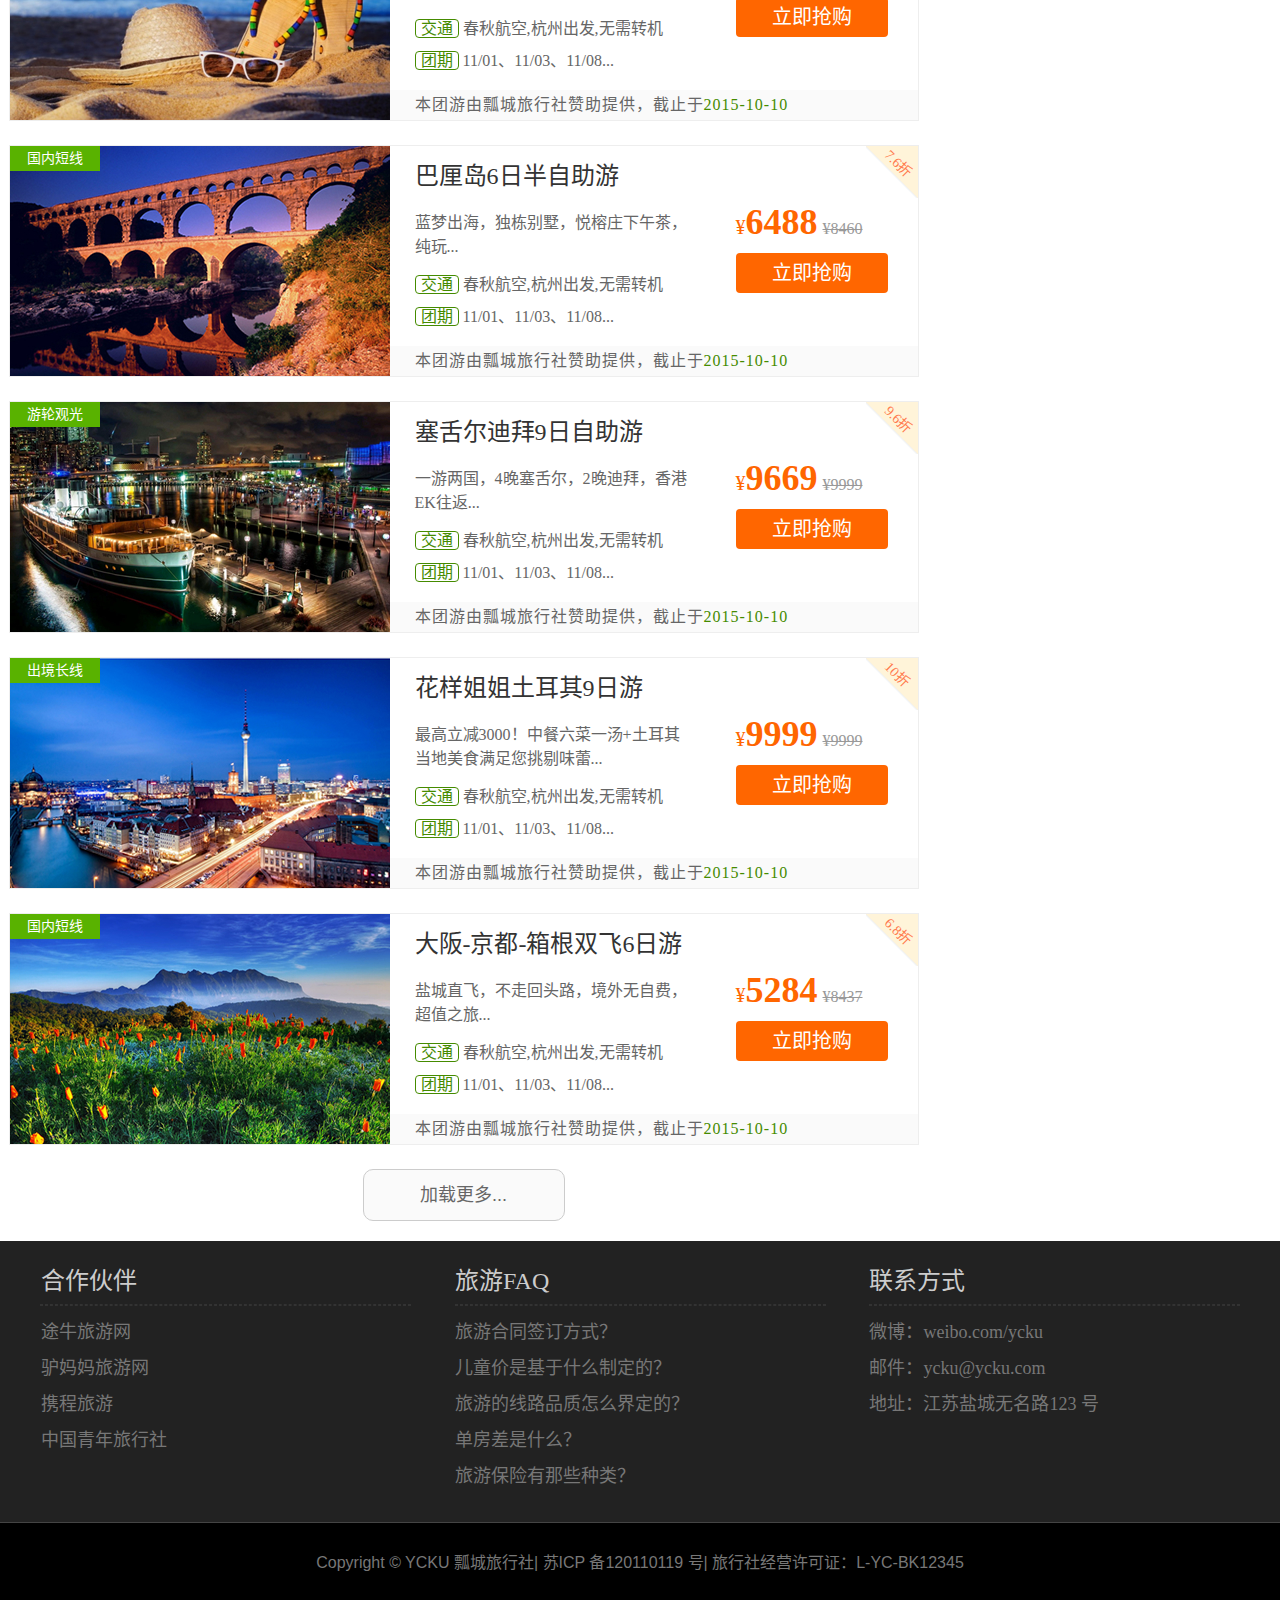
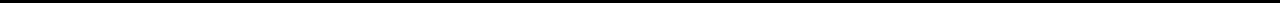
<file: 新闻/information.html>
<!DOCTYPE html>
<html lang="zh-cn">
<head>
	<meta charset="UTF-8">
	<title>项目实战--PC端固定布局</title>
	<link rel="stylesheet" href="css/basic.css">
	<link rel="stylesheet" href="css/column.css">
</head>
<body>

<header id="header">
	<div class="center">
		<h1 class="logo">瓢城旅行社</h1>
		<nav class="link">
			<h2 class="none">网站导航</h2>
			<ul>
				<li><a href="index.html">首页</a></li>
				<li class="active"><a href="information.html">旅游资讯</a></li>
				<li><a href="ticket.html">机票订购</a></li>
				<li><a href="scenery.html">风景欣赏</a></li>
				<li><a href="about.html">公司简介</a></li>
			</ul>
		</nav>
	</div>
</header>

<div id="headline">
	<div class="center">
		<hgroup>
			<h2>旅游资讯</h2>
			<h3>介绍各种最新旅游信息、资讯要闻、景点攻略等</h3>	
		</hgroup>
	</div>
</div>

<div id="container">
	<aside class="sidebar">
		<div class="sidebox recommend">
			<h2>景点推荐</h2>
			<div class="tag">
				<ul>
					<li><a href="###">曼谷(12)</a></li>
					<li><a href="###">东京(5)</a></li>
					<li><a href="###">西双版纳(8)</a></li>
					<li><a href="###">漓江(16)</a></li>
					<li><a href="###">呼伦贝尔(4)</a></li>
					<li><a href="###">首尔(9)</a></li>
					<li><a href="###">巴厘岛(15)</a></li>
					<li><a href="###">土耳其(22)</a></li>
					<li><a href="###">夏威夷(5)</a></li>
					<li><a href="###">巴厘岛(11)</a></li>
					<li><a href="###">毛里求斯(7)</a></li>
					<li><a href="###">吉普岛(4)</a></li>
					<li><a href="###">希腊(18)</a></li>
					<li><a href="###">法瑞意(8)</a></li>
					<li><a href="###">马尔代夫(9)</a></li>
					<li><a href="###">新西兰(16)</a></li>
					<li><a href="###">埃及(11)</a></li>
					<li><a href="###">迪拜(14)</a></li>
					<li><a href="###">斯里兰卡(7)</a></li>
					<li><a href="###">麦哈顿(3)</a></li>
					<li><a href="###">大阪(15)</a></li>
				</ul>
			</div>
		</div>
		<div class="sidebox hot">
			<h2>热门旅游</h2>
			<div class="figure">
				<figure>
					<img src="img/hot1.jpg" alt="曼谷-芭提雅6日游">
					<figcaption>曼谷-芭提雅6日游</figcaption>
				</figure>
				<figure>
					<img src="img/hot2.jpg" alt="马尔代夫双鱼6日游">
					<figcaption>马尔代夫双鱼6日游</figcaption>
				</figure>
				<figure>
					<img src="img/hot3.jpg" alt="海南双飞5日游">
					<figcaption>海南双飞5日游</figcaption>
				</figure>
				<figure>
					<img src="img/hot4.jpg" alt="富山大阪东京8日游">
					<figcaption>富山大阪东京8日游</figcaption>
				</figure>
				<figure>
					<img src="img/hot5.jpg" alt="法瑞意德12日游">
					<figcaption>法瑞意德12日游</figcaption>
				</figure>
				<figure>
					<img src="img/hot6.jpg" alt="巴厘岛6日半游">
					<figcaption>巴厘岛6日半游</figcaption>
				</figure>
				<figure>
					<img src="img/hot7.jpg" alt="塞舌尔迪拜9日游">
					<figcaption>塞舌尔迪拜9日游</figcaption>
				</figure>
				<figure>
					<img src="img/hot8.jpg" alt="花样土耳其10日游">
					<figcaption>花样土耳其10日游</figcaption>
				</figure>
			</div>
		</div>
		<div class="sidebox treasure">
			<h2>旅游百宝箱</h2>
			<div class="box">
				<a href="###" class="trea1">天气预报</a>
				<a href="###" class="trea2">火车票查询</a>
				<a href="###" class="trea3">航空查询</a>
				<a href="###" class="trea4">地铁线路查询</a>			
			</div>
		</div>
	</aside>
	<div class="list information">
		<div class="infor">
			<ul class="left">
				<li><a href="###">限时特价</a></li>
				<li><a href="###">热门推荐</a></li>
			</ul>
			<ul class="right">
				<li><a href="###" class="selected">推荐</a></li>
				<li><a href="###">折扣</a></li>
				<li><a href="###">价格</a></li>
			</ul>
		</div>
		<figure class="tour">
			<img src="img/tour1.jpg" alt="曼谷-芭提雅6日游">
			<figcaption>
				<article>
					<header>
						<hgroup>
							<h2>曼谷-芭提雅6日游</h2>
							<h3>包团特惠，超丰富景点，升级1 晚国五，无自费，赠送600元成人券...</h3>
						</hgroup>
					</header>
					<ol>
						<li><mark>交通</mark>：春秋航空,杭州出发,无需转机</li>
						<li><mark>团期</mark>：11/01、11/03、11/08...</li>
					</ol>
					<div class="buy">
						<div class="price">￥<strong>2864</strong> <s>¥3980</s></div>
						<div class="reserve"><a href="###">立即抢购</a></div>
					</div>
					<div class="type">国内长线</div>
					<div class="disc"><span>4.7折</span></div>
					<footer>本团游由瓢城旅行社赞助提供，截止于<time>2015-10-10</time></footer>
				</article>
			</figcaption>
		</figure>
		<figure class="tour">
			<img src="img/tour2.jpg" alt="马尔代夫6日自助游">
			<figcaption>
				<article>
					<header>
						<hgroup>
							<h2>马尔代夫6日自助游</h2>
							<h3>双鱼岛Olhuveli4晚，上海出发，机+酒 包含:早晚餐+快艇...</h3>
						</hgroup>
					</header>
					<ol>
						<li><mark>交通</mark> 春秋航空,杭州出发,无需转机</li>
						<li><mark>团期</mark> 11/01、11/03、11/08...</li>
					</ol>
					<div class="buy">
						<div class="price">¥<strong>8039</strong> <s>¥9980</s></div>
						<div class="reserve"><a href="###">立即抢购</a></div>
					</div>
					<div class="type">出境长线</div>
					<div class="disc"><span>7.7折</span></div>
					<footer>本团游由瓢城旅行社赞助提供，截止于<time>2015-10-10</time></footer>
				</article>
			</figcaption>
		</figure>	
		<figure class="tour">
			<img src="img/tour3.jpg" alt="海南双飞5日游">
			<figcaption>
				<article>
					<header>
						<hgroup>
							<h2>海南双飞5日游</h2>
							<h3>含盐城接送，全程挂牌四星酒店，一价全含，零自费“自费项目”免费送...</h3>
						</hgroup>
					</header>
					<ol>
						<li><mark>交通</mark> 春秋航空,杭州出发,无需转机</li>
						<li><mark>团期</mark> 11/01、11/03、11/08...</li>
					</ol>
					<div class="buy">
						<div class="price">¥<strong>2709</strong> <s>¥3280</s></div>
						<div class="reserve"><a href="###">立即抢购</a></div>
					</div>
					<div class="type">自助旅游</div>
					<div class="disc"><span>6.5折</span></div>
					<footer>本团游由瓢城旅行社赞助提供，截止于<time>2015-10-10</time></footer>
				</article>
			</figcaption>
		</figure>	
		<figure class="tour">
			<img src="img/tour4.jpg" alt="富山-大阪-东京8日游">
			<figcaption>
				<article>
					<header>
						<hgroup>
							<h2>富山-大阪-东京8日游</h2>
							<h3>暑期亲子，2天自由，无导游安排自费项目，全程不强迫购物...</h3>
						</hgroup>
					</header>
					<ol>
						<li><mark>交通</mark> 春秋航空,杭州出发,无需转机</li>
						<li><mark>团期</mark> 11/01、11/03、11/08...</li>
					</ol>
					<div class="buy">
						<div class="price">¥<strong>9499</strong> <s>¥9999</s></div>
						<div class="reserve"><a href="###">立即抢购</a></div>
					</div>
					<div class="type">自助旅游</div>
					<div class="disc"><span>8.8折</span></div>
					<footer>本团游由瓢城旅行社赞助提供，截止于<time>2015-10-10</time></footer>
				</article>
			</figcaption>
		</figure>
		<figure class="tour">
			<img src="img/tour5.jpg" alt="法瑞意德12日游">
			<figcaption>
				<article>
					<header>
						<hgroup>
							<h2>法瑞意德12日游</h2>
							<h3>4至5星，金色列车，少女峰，部分THE MALL...</h3>
						</hgroup>
					</header>
					<ol>
						<li><mark>交通</mark> 春秋航空,杭州出发,无需转机</li>
						<li><mark>团期</mark> 11/01、11/03、11/08...</li>
					</ol>
					<div class="buy">
						<div class="price">¥<strong>9199</strong> <s>¥9999</s></div>
						<div class="reserve"><a href="###">立即抢购</a></div>
					</div>
					<div class="type">国内短线</div>
					<div class="disc"><span>9.2折</span></div>
					<footer>本团游由瓢城旅行社赞助提供，截止于<time>2015-10-10</time></footer>
				</article>
			</figcaption>
		</figure>
		<figure class="tour">
			<img src="img/tour6.jpg" alt="巴厘岛6日半自助游">
			<figcaption>
				<article>
					<header>
						<hgroup>
							<h2>巴厘岛6日半自助游</h2>
							<h3>蓝梦出海，独栋别墅，悦榕庄下午茶，纯玩...</h3>
						</hgroup>
					</header>
					<ol>
						<li><mark>交通</mark> 春秋航空,杭州出发,无需转机</li>
						<li><mark>团期</mark> 11/01、11/03、11/08...</li>
					</ol>
					<div class="buy">
						<div class="price">¥<strong>6488</strong> <s>¥8460</s></div>
						<div class="reserve"><a href="###">立即抢购</a></div>
					</div>
					<div class="type">国内短线</div>
					<div class="disc"><span>7.6折</span></div>
					<footer>本团游由瓢城旅行社赞助提供，截止于<time>2015-10-10</time></footer>
				</article>
			</figcaption>
		</figure>
		<figure class="tour">
			<img src="img/tour7.jpg" alt="塞舌尔迪拜9日自助游">
			<figcaption>
				<article>
					<header>
						<hgroup>
							<h2>塞舌尔迪拜9日自助游</h2>
							<h3>一游两国，4晚塞舌尔，2晚迪拜，香港EK往返...</h3>
						</hgroup>
					</header>
					<ol>
						<li><mark>交通</mark> 春秋航空,杭州出发,无需转机</li>
						<li><mark>团期</mark> 11/01、11/03、11/08...</li>
					</ol>
					<div class="buy">
						<div class="price">¥<strong>9669</strong> <s>¥9999</s></div>
						<div class="reserve"><a href="###">立即抢购</a></div>
					</div>
					<div class="type">游轮观光</div>
					<div class="disc"><span>9.6折</span></div>
					<footer>本团游由瓢城旅行社赞助提供，截止于<time>2015-10-10</time></footer>
				</article>
			</figcaption>
		</figure>
		<figure class="tour">
			<img src="img/tour8.jpg" alt="花样姐姐土耳其9日游">
			<figcaption>
				<article>
					<header>
						<hgroup>
							<h2>花样姐姐土耳其9日游</h2>
							<h3>最高立减3000！中餐六菜一汤+土耳其当地美食满足您挑剔味蕾...</h3>
						</hgroup>
					</header>
					<ol>
						<li><mark>交通</mark> 春秋航空,杭州出发,无需转机</li>
						<li><mark>团期</mark> 11/01、11/03、11/08...</li>
					</ol>
					<div class="buy">
						<div class="price">¥<strong>9999</strong> <s>¥9999</s></div>
						<div class="reserve"><a href="###">立即抢购</a></div>
					</div>
					<div class="type">出境长线</div>
					<div class="disc"><span>10折</span></div>
					<footer>本团游由瓢城旅行社赞助提供，截止于<time>2015-10-10</time></footer>
				</article>
			</figcaption>
		</figure>
		<figure class="tour">
			<img src="img/tour9.jpg" alt="大阪-京都-箱根双飞6日游">
			<figcaption>
				<article>
					<header>
						<hgroup>
							<h2>大阪-京都-箱根双飞6日游</h2>
							<h3>盐城直飞，不走回头路，境外无自费，超值之旅...</h3>
						</hgroup>
					</header>
					<ol>
						<li><mark>交通</mark> 春秋航空,杭州出发,无需转机</li>
						<li><mark>团期</mark> 11/01、11/03、11/08...</li>
					</ol>
					<div class="buy">
						<div class="price">¥<strong>5284</strong> <s>¥8437</s></div>
						<div class="reserve"><a href="###">立即抢购</a></div>
					</div>
					<div class="type">国内短线</div>
					<div class="disc"><span>6.8折</span></div>
					<footer>本团游由瓢城旅行社赞助提供，截止于<time>2015-10-10</time></footer>
				</article>
			</figcaption>
		</figure>
		<div class="more">加载更多...</div>
	</div>
</div>

<footer id="footer">
	<div class="top">
		<div class="block left">
			<h2>合作伙伴</h2>
			<hr>
			<ul>
				<li>途牛旅游网</li>
				<li>驴妈妈旅游网</li>
				<li>携程旅游</li>
				<li>中国青年旅行社</li>
			</ul>
		</div>
		<div class="block center">
			<h2>旅游FAQ</h2>
			<hr>
			<ul>
				<li>旅游合同签订方式？</li>
				<li>儿童价是基于什么制定的？</li>
				<li>旅游的线路品质怎么界定的？</li>
				<li>单房差是什么？</li>
				<li>旅游保险有那些种类？</li>
			</ul>
		</div>
		<div class="block right">
			<h2>联系方式</h2>
			<hr>
			<ul>
				<li>微博：weibo.com/ycku</li>
				<li>邮件：ycku@ycku.com</li>
				<li>地址：江苏盐城无名路123 号</li>
			</ul>
		</div>
	</div>
	<div class="bottom">Copyright © YCKU 瓢城旅行社| 苏ICP 备120110119 号| 旅行社经营许可证：L-YC-BK12345</div>
</footer>

</body>
</html>
</file>
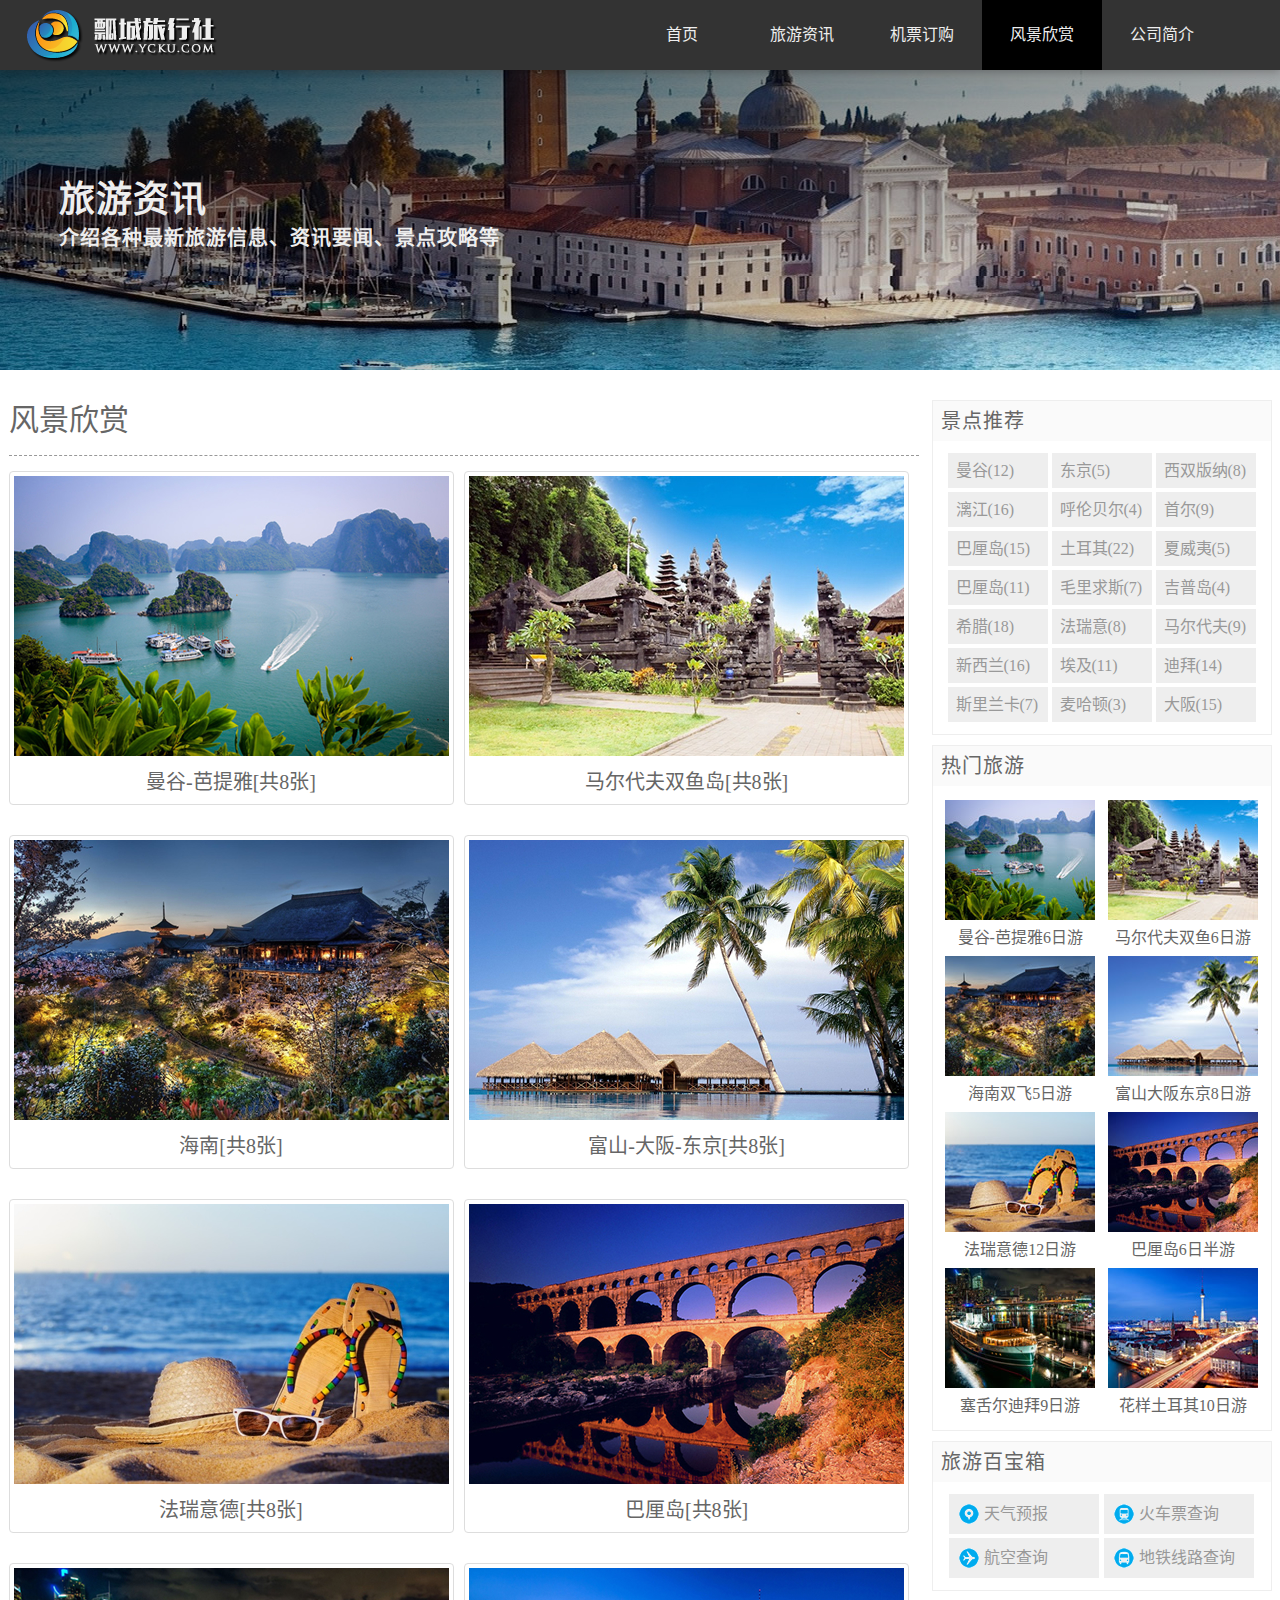
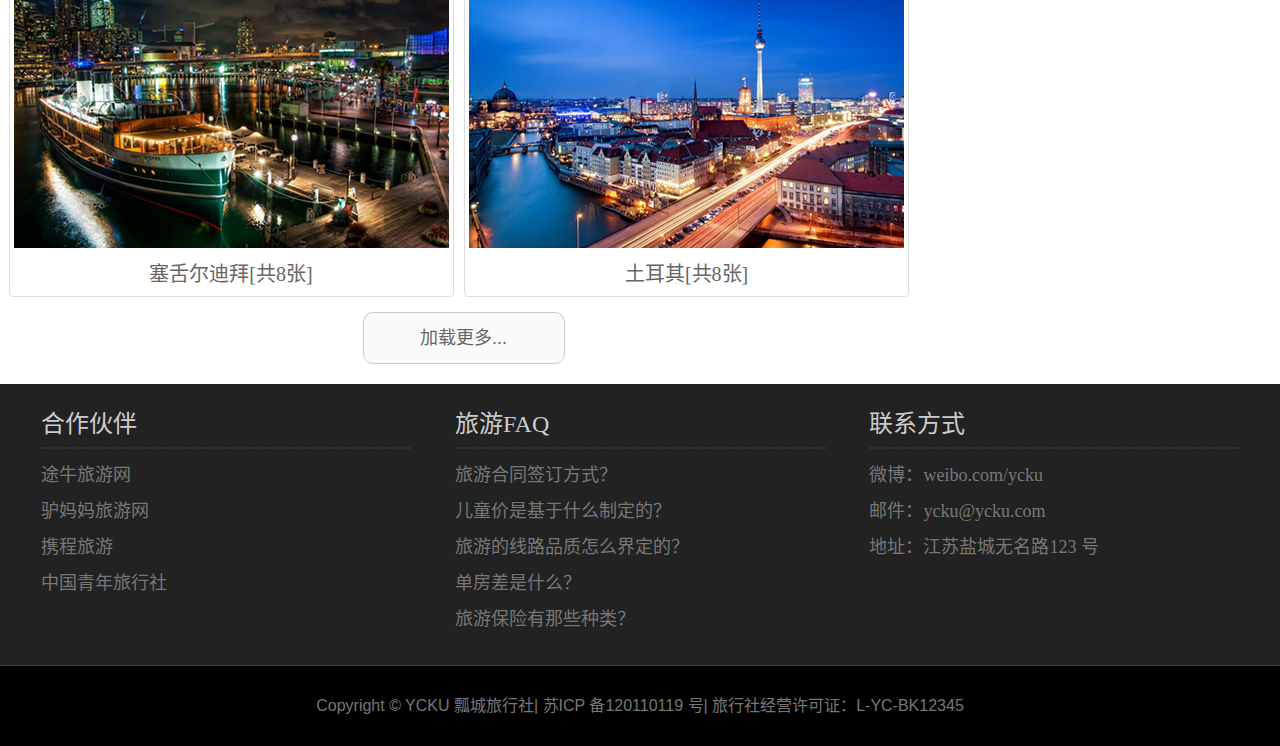
<file: 新闻/scenery.html>
<!DOCTYPE html>
<html lang="zh-cn">
<head>
	<meta charset="UTF-8">
	<title>项目实战--PC端固定布局</title>
	<link rel="stylesheet" href="css/basic.css">
	<link rel="stylesheet" href="css/column.css">
</head>
<body>

<header id="header">
	<div class="center">
		<h1 class="logo">瓢城旅行社</h1>
		<nav class="link">
			<h2 class="none">网站导航</h2>
			<ul>
				<li><a href="index.html">首页</a></li>
				<li><a href="information.html">旅游资讯</a></li>
				<li><a href="ticket.html">机票订购</a></li>
				<li class="active"><a href="scenery.html">风景欣赏</a></li>
				<li><a href="about.html">公司简介</a></li>
			</ul>
		</nav>
	</div>
</header>

<div id="headline">
	<div class="center">
		<hgroup>
			<h2>旅游资讯</h2>
			<h3>介绍各种最新旅游信息、资讯要闻、景点攻略等</h3>	
		</hgroup>
	</div>
</div>

<div id="container">
	<aside class="sidebar">
		<div class="sidebox recommend">
			<h2>景点推荐</h2>
			<div class="tag">
				<ul>
					<li><a href="###">曼谷(12)</a></li>
					<li><a href="###">东京(5)</a></li>
					<li><a href="###">西双版纳(8)</a></li>
					<li><a href="###">漓江(16)</a></li>
					<li><a href="###">呼伦贝尔(4)</a></li>
					<li><a href="###">首尔(9)</a></li>
					<li><a href="###">巴厘岛(15)</a></li>
					<li><a href="###">土耳其(22)</a></li>
					<li><a href="###">夏威夷(5)</a></li>
					<li><a href="###">巴厘岛(11)</a></li>
					<li><a href="###">毛里求斯(7)</a></li>
					<li><a href="###">吉普岛(4)</a></li>
					<li><a href="###">希腊(18)</a></li>
					<li><a href="###">法瑞意(8)</a></li>
					<li><a href="###">马尔代夫(9)</a></li>
					<li><a href="###">新西兰(16)</a></li>
					<li><a href="###">埃及(11)</a></li>
					<li><a href="###">迪拜(14)</a></li>
					<li><a href="###">斯里兰卡(7)</a></li>
					<li><a href="###">麦哈顿(3)</a></li>
					<li><a href="###">大阪(15)</a></li>
				</ul>
			</div>
		</div>
		<div class="sidebox hot">
			<h2>热门旅游</h2>
			<div class="figure">
				<figure>
					<img src="img/hot1.jpg" alt="曼谷-芭提雅6日游">
					<figcaption>曼谷-芭提雅6日游</figcaption>
				</figure>
				<figure>
					<img src="img/hot2.jpg" alt="马尔代夫双鱼6日游">
					<figcaption>马尔代夫双鱼6日游</figcaption>
				</figure>
				<figure>
					<img src="img/hot3.jpg" alt="海南双飞5日游">
					<figcaption>海南双飞5日游</figcaption>
				</figure>
				<figure>
					<img src="img/hot4.jpg" alt="富山大阪东京8日游">
					<figcaption>富山大阪东京8日游</figcaption>
				</figure>
				<figure>
					<img src="img/hot5.jpg" alt="法瑞意德12日游">
					<figcaption>法瑞意德12日游</figcaption>
				</figure>
				<figure>
					<img src="img/hot6.jpg" alt="巴厘岛6日半游">
					<figcaption>巴厘岛6日半游</figcaption>
				</figure>
				<figure>
					<img src="img/hot7.jpg" alt="塞舌尔迪拜9日游">
					<figcaption>塞舌尔迪拜9日游</figcaption>
				</figure>
				<figure>
					<img src="img/hot8.jpg" alt="花样土耳其10日游">
					<figcaption>花样土耳其10日游</figcaption>
				</figure>
			</div>
		</div>
		<div class="sidebox treasure">
			<h2>旅游百宝箱</h2>
			<div class="box">
				<a href="###" class="trea1">天气预报</a>
				<a href="###" class="trea2">火车票查询</a>
				<a href="###" class="trea3">航空查询</a>
				<a href="###" class="trea4">地铁线路查询</a>			
			</div>
		</div>
	</aside>
	<div class="list scenery">
		<section>
			<h2>风景欣赏</h2>
			<figure>
				<img src="img/s1.jpg" alt="">
				<figcaption>曼谷-芭提雅[共8张]</figcaption>
			</figure>
			<figure>
				<img src="img/s2.jpg" alt="">
				<figcaption>马尔代夫双鱼岛[共8张]</figcaption>
			</figure>
			<figure>
				<img src="img/s3.jpg" alt="">
				<figcaption>海南[共8张]</figcaption>
			</figure>
			<figure>
				<img src="img/s4.jpg" alt="">
				<figcaption>富山-大阪-东京[共8张]</figcaption>
			</figure>
			<figure>
				<img src="img/s5.jpg" alt="">
				<figcaption>法瑞意德[共8张]</figcaption>
			</figure>
			<figure>
				<img src="img/s6.jpg" alt="">
				<figcaption>巴厘岛[共8张]</figcaption>
			</figure>
			<figure>
				<img src="img/s7.jpg" alt="">
				<figcaption>塞舌尔迪拜[共8张]</figcaption>
			</figure>
			<figure>
				<img src="img/s8.jpg" alt="">
				<figcaption>土耳其[共8张]</figcaption>
			</figure>
		</section>
		<div class="more">加载更多...</div>
	</div>
</div>

<footer id="footer">
	<div class="top">
		<div class="block left">
			<h2>合作伙伴</h2>
			<hr>
			<ul>
				<li>途牛旅游网</li>
				<li>驴妈妈旅游网</li>
				<li>携程旅游</li>
				<li>中国青年旅行社</li>
			</ul>
		</div>
		<div class="block center">
			<h2>旅游FAQ</h2>
			<hr>
			<ul>
				<li>旅游合同签订方式？</li>
				<li>儿童价是基于什么制定的？</li>
				<li>旅游的线路品质怎么界定的？</li>
				<li>单房差是什么？</li>
				<li>旅游保险有那些种类？</li>
			</ul>
		</div>
		<div class="block right">
			<h2>联系方式</h2>
			<hr>
			<ul>
				<li>微博：weibo.com/ycku</li>
				<li>邮件：ycku@ycku.com</li>
				<li>地址：江苏盐城无名路123 号</li>
			</ul>
		</div>
	</div>
	<div class="bottom">Copyright © YCKU 瓢城旅行社| 苏ICP 备120110119 号| 旅行社经营许可证：L-YC-BK12345</div>
</footer>

</body>
</html>
</file>
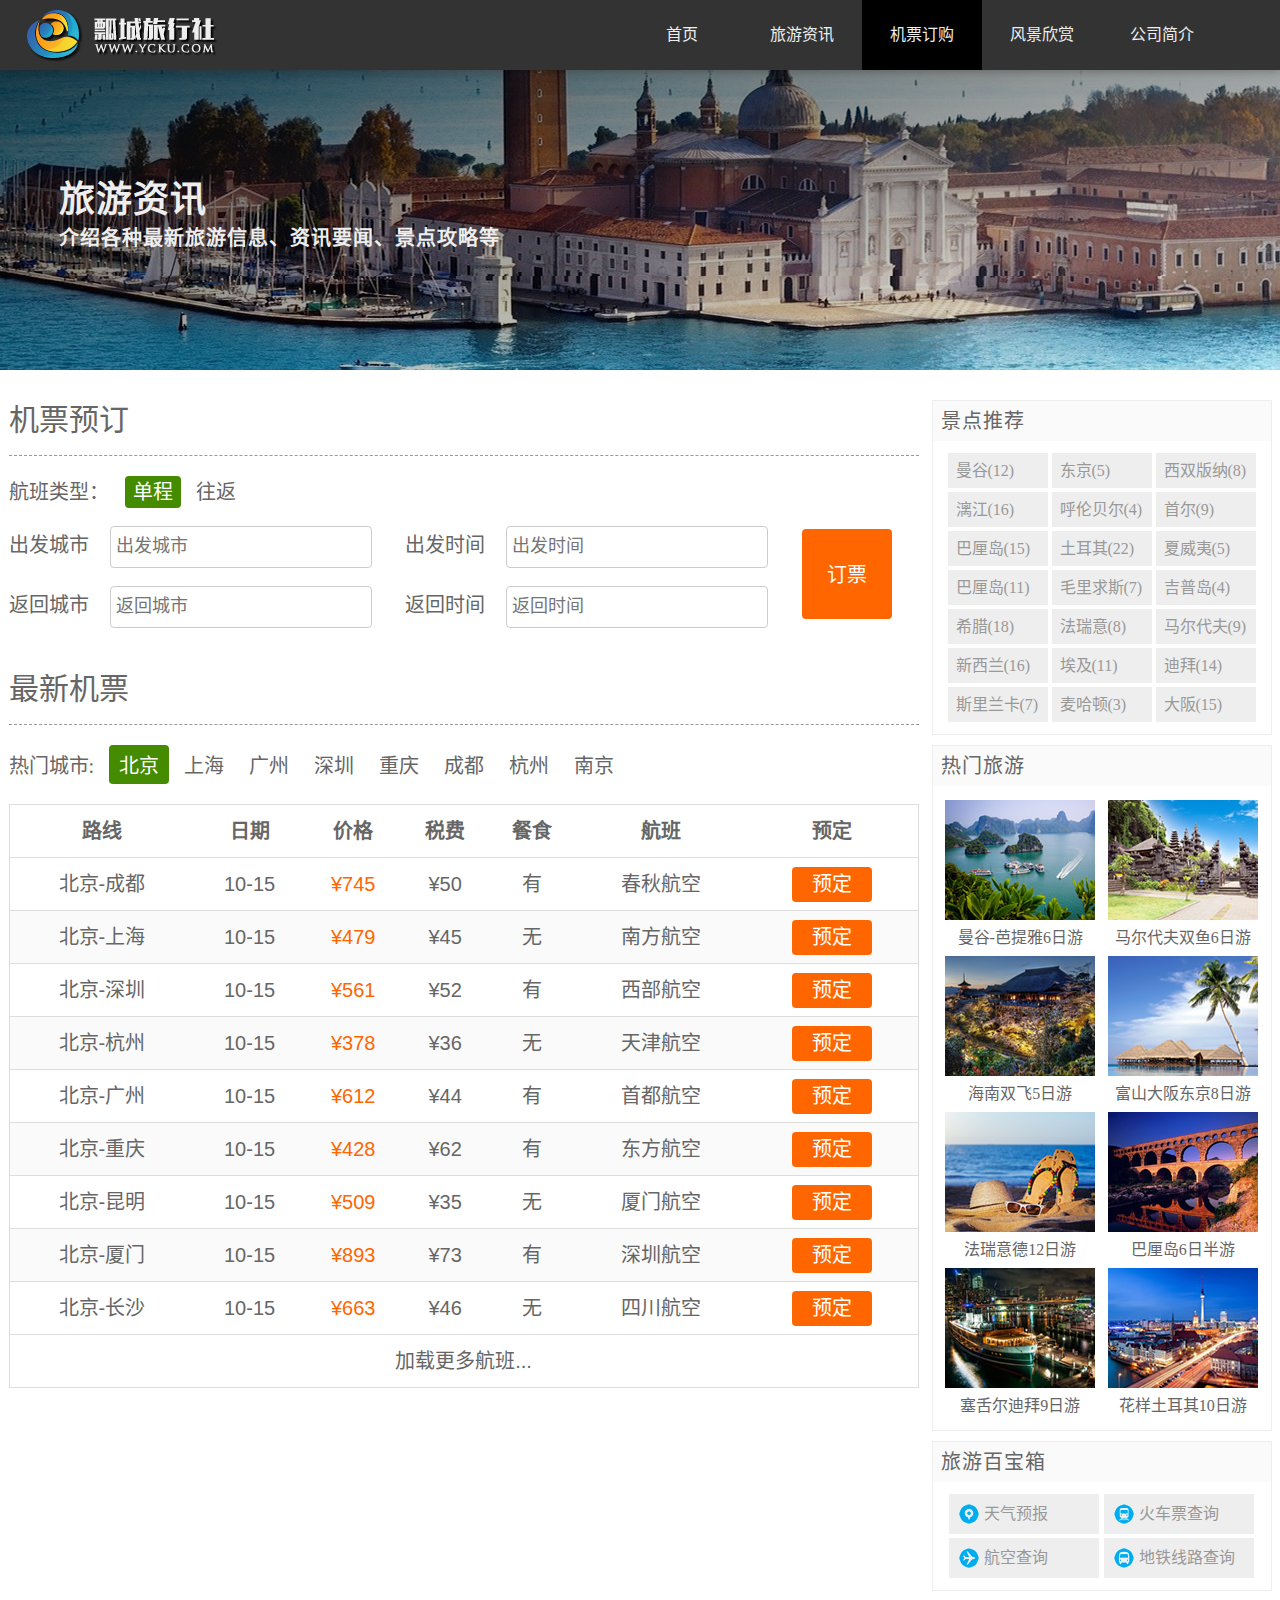
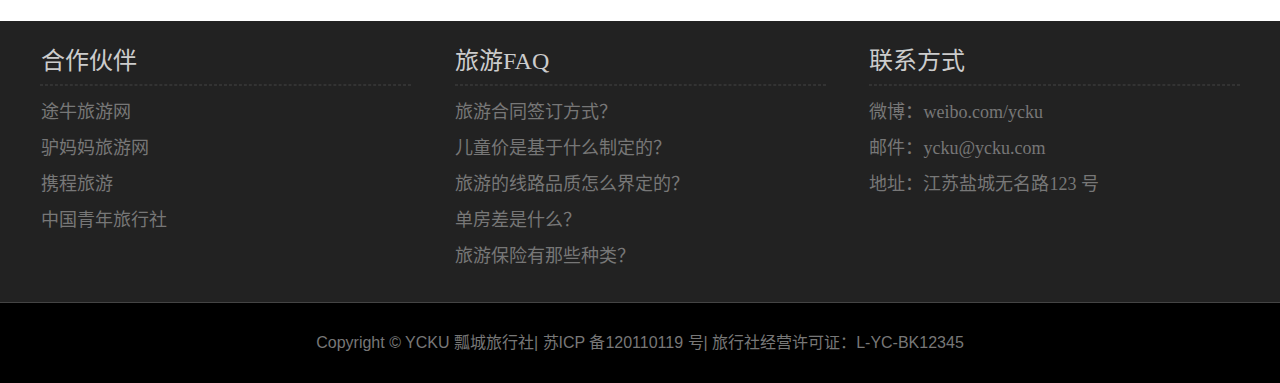
<file: 新闻/ticket.html>
<!DOCTYPE html>
<html lang="zh-cn">
<head>
	<meta charset="UTF-8">
	<title>项目实战--PC端固定布局</title>
	<link rel="stylesheet" href="css/basic.css">
	<link rel="stylesheet" href="css/column.css">
</head>
<body>

<header id="header">
	<div class="center">
		<h1 class="logo">瓢城旅行社</h1>
		<nav class="link">
			<h2 class="none">网站导航</h2>
			<ul>
				<li><a href="index.html">首页</a></li>
				<li><a href="information.html">旅游资讯</a></li>
				<li class="active"><a href="ticket.html">机票订购</a></li>
				<li><a href="scenery.html">风景欣赏</a></li>
				<li><a href="about.html">公司简介</a></li>
			</ul>
		</nav>
	</div>
</header>

<div id="headline">
	<div class="center">
		<hgroup>
			<h2>旅游资讯</h2>
			<h3>介绍各种最新旅游信息、资讯要闻、景点攻略等</h3>	
		</hgroup>
	</div>
</div>

<div id="container">
	<aside class="sidebar">
		<div class="sidebox recommend">
			<h2>景点推荐</h2>
			<div class="tag">
				<ul>
					<li><a href="###">曼谷(12)</a></li>
					<li><a href="###">东京(5)</a></li>
					<li><a href="###">西双版纳(8)</a></li>
					<li><a href="###">漓江(16)</a></li>
					<li><a href="###">呼伦贝尔(4)</a></li>
					<li><a href="###">首尔(9)</a></li>
					<li><a href="###">巴厘岛(15)</a></li>
					<li><a href="###">土耳其(22)</a></li>
					<li><a href="###">夏威夷(5)</a></li>
					<li><a href="###">巴厘岛(11)</a></li>
					<li><a href="###">毛里求斯(7)</a></li>
					<li><a href="###">吉普岛(4)</a></li>
					<li><a href="###">希腊(18)</a></li>
					<li><a href="###">法瑞意(8)</a></li>
					<li><a href="###">马尔代夫(9)</a></li>
					<li><a href="###">新西兰(16)</a></li>
					<li><a href="###">埃及(11)</a></li>
					<li><a href="###">迪拜(14)</a></li>
					<li><a href="###">斯里兰卡(7)</a></li>
					<li><a href="###">麦哈顿(3)</a></li>
					<li><a href="###">大阪(15)</a></li>
				</ul>
			</div>
		</div>
		<div class="sidebox hot">
			<h2>热门旅游</h2>
			<div class="figure">
				<figure>
					<img src="img/hot1.jpg" alt="曼谷-芭提雅6日游">
					<figcaption>曼谷-芭提雅6日游</figcaption>
				</figure>
				<figure>
					<img src="img/hot2.jpg" alt="马尔代夫双鱼6日游">
					<figcaption>马尔代夫双鱼6日游</figcaption>
				</figure>
				<figure>
					<img src="img/hot3.jpg" alt="海南双飞5日游">
					<figcaption>海南双飞5日游</figcaption>
				</figure>
				<figure>
					<img src="img/hot4.jpg" alt="富山大阪东京8日游">
					<figcaption>富山大阪东京8日游</figcaption>
				</figure>
				<figure>
					<img src="img/hot5.jpg" alt="法瑞意德12日游">
					<figcaption>法瑞意德12日游</figcaption>
				</figure>
				<figure>
					<img src="img/hot6.jpg" alt="巴厘岛6日半游">
					<figcaption>巴厘岛6日半游</figcaption>
				</figure>
				<figure>
					<img src="img/hot7.jpg" alt="塞舌尔迪拜9日游">
					<figcaption>塞舌尔迪拜9日游</figcaption>
				</figure>
				<figure>
					<img src="img/hot8.jpg" alt="花样土耳其10日游">
					<figcaption>花样土耳其10日游</figcaption>
				</figure>
			</div>
		</div>
		<div class="sidebox treasure">
			<h2>旅游百宝箱</h2>
			<div class="box">
				<a href="###" class="trea1">天气预报</a>
				<a href="###" class="trea2">火车票查询</a>
				<a href="###" class="trea3">航空查询</a>
				<a href="###" class="trea4">地铁线路查询</a>			
			</div>
		</div>
	</aside>
	<div class="list ticket">
		<form action="###" method="post">
			<h2>机票预订</h2>
			<div class="type">
				<p>航班类型：<mark>单程</mark> 往返</p>
			</div>
			<div class="form left">
				<p>
					<label for="from_city">出发城市</label>
					<input type="text" name="from_city" id="from_city" placeholder="出发城市" />
				</p>
				<p>
					<label for="to_city">返回城市</label>
					<input type="text" name="to_city" id="to_city" placeholder="返回城市" />
				</p>
			</div>
			<div class="form right">
				<p>
					<label for="from_date">出发时间</label>
					<input type="text" name="from_date" id="from_date" placeholder="出发时间" />
				</p>
				<p>
					<label for="to_date">返回时间</label>
					<input type="text" name="to_date" id="to_date" placeholder="返回时间" />
				</p>
			</div>
			<div class="form button">
				<p>
					<button type="submit" class="submit">订票</button>
				</p>
			</div>
		</form>
		<div class="new">
			<h2>最新机票</h2>
			<ul>
				<li>热门城市:</li>
				<li>北京</li>
				<li>上海</li>
				<li>广州</li>
				<li>深圳</li>
				<li>重庆</li>
				<li>成都</li>
				<li>杭州</li>
				<li>南京</li>
			</ul>
			<table>
				<thead>
					<tr>
						<th>路线</th>
						<th>日期</th>
						<th>价格</th>
						<th>税费</th>
						<th>餐食</th>
						<th>航班</th>
						<th>预定</th>
					</tr>
				</thead>
				<tbody>
					<tr>
						<td>北京-成都</td>
						<td>10-15</td>
						<td class="price">¥745</td>
						<td>¥50</td>
						<td>有</td>
						<td>春秋航空</td>
						<td><a href="###" class="reserve">预定</a></td>
					</tr>
					<tr>
						<td>北京-上海</td>
						<td>10-15</td>
						<td class="price">¥479</td>
						<td>¥45</td>
						<td>无</td>
						<td>南方航空</td>
						<td><a href="###" class="reserve">预定</a></td>
					</tr>
					<tr>
						<td>北京-深圳</td>
						<td>10-15</td>
						<td class="price">¥561</td>
						<td>¥52</td>
						<td>有</td>
						<td>西部航空</td>
						<td><a href="###" class="reserve">预定</a></td>
					</tr>
					<tr>
						<td>北京-杭州</td>
						<td>10-15</td>
						<td class="price">¥378</td>
						<td>¥36</td>
						<td>无</td>
						<td>天津航空</td>
						<td><a href="###" class="reserve">预定</a></td>
					</tr>
					<tr>
						<td>北京-广州</td>
						<td>10-15</td>
						<td class="price">¥612</td>
						<td>¥44</td>
						<td>有</td>
						<td>首都航空</td>
						<td><a href="###" class="reserve">预定</a></td>
					</tr>
					<tr>
						<td>北京-重庆</td>
						<td>10-15</td>
						<td class="price">¥428</td>
						<td>¥62</td>
						<td>有</td>
						<td>东方航空</td>
						<td><a href="###" class="reserve">预定</a></td>
					</tr>
					<tr>
						<td>北京-昆明</td>
						<td>10-15</td>
						<td class="price">¥509</td>
						<td>¥35</td>
						<td>无</td>
						<td>厦门航空</td>
						<td><a href="###" class="reserve">预定</a></td>
					</tr>
					<tr>
						<td>北京-厦门</td>
						<td>10-15</td>
						<td class="price">¥893</td>
						<td>¥73</td>
						<td>有</td>
						<td>深圳航空</td>
						<td><a href="###" class="reserve">预定</a></td>
					</tr>
					<tr>
						<td>北京-长沙</td>
						<td>10-15</td>
						<td class="price">¥663</td>
						<td>¥46</td>
						<td>无</td>
						<td>四川航空</td>
						<td><a href="###" class="reserve">预定</a></td>
					</tr>
				</tbody>
				<tfoot>
					<tr>
						<td colspan="7"><a href="###" class="more">加载更多航班...</a></td>
					</tr>
				</tfoot>
			</table>
		</div>
	</div>
</div>

<footer id="footer">
	<div class="top">
		<div class="block left">
			<h2>合作伙伴</h2>
			<hr>
			<ul>
				<li>途牛旅游网</li>
				<li>驴妈妈旅游网</li>
				<li>携程旅游</li>
				<li>中国青年旅行社</li>
			</ul>
		</div>
		<div class="block center">
			<h2>旅游FAQ</h2>
			<hr>
			<ul>
				<li>旅游合同签订方式？</li>
				<li>儿童价是基于什么制定的？</li>
				<li>旅游的线路品质怎么界定的？</li>
				<li>单房差是什么？</li>
				<li>旅游保险有那些种类？</li>
			</ul>
		</div>
		<div class="block right">
			<h2>联系方式</h2>
			<hr>
			<ul>
				<li>微博：weibo.com/ycku</li>
				<li>邮件：ycku@ycku.com</li>
				<li>地址：江苏盐城无名路123 号</li>
			</ul>
		</div>
	</div>
	<div class="bottom">Copyright © YCKU 瓢城旅行社| 苏ICP 备120110119 号| 旅行社经营许可证：L-YC-BK12345</div>
</footer>

</body>
</html>
</file>
<file: bootstrap-3.3.6-dist/css/style.css>
@charset "utf-8";

body {
	font-family: "Helvetica Neue", Helvetica, Arial, "Microsoft Yahei UI", "Microsoft YaHei", SimHei, "\5B8B\4F53", simsun, sans-serif;
	color: #666666;
}
#mycarousel{
	margin: 50px 0 0 0;
}
.carousel-inner img{
	margin: 0 auto;
}
/*.carousel-control{
	font-size: 100px;
}*/

.tab1{
	margin: 30px 0;
	color: #666;
	
}
.tab-h2{
	font-size: 30px;
	text-align: center;
	letter-spacing: 1px;
	color: #0059b2;
}
.tab-p{
	font-size: 18px;
	text-align: center;
	letter-spacing: 1px;
	color: #999999;
	margin: 20px 0 40px 0;
}
.tab1 .text-muted{
	color: #999999;
	text-decoration: line-through;
}
.tab1 .media-heading{
	margin: 5px 0 20px 0;
}

.tab1 .col{
	padding: 20px;
}

#footer{
	background-color: #EEEEEE;
	border-top: 1px solid #CCCCCC;
	padding: 20px;
	text-align: center;
}
.tab2{
	background-color: #EEEEEE;
	padding: 60px 20px;
	text-align: center;
}
.tab2 img{
	width: 40%;
	height: 40%;
}
.tab3 img{
	width: 65%;
	height: 65%;
}
.tab3{
	padding: 60px 0;
	text-align: center;
}
.text h3 {
	font-size: 20px;
}
.text p {
	font-size: 14px;
}
/*û��С��768px������ΪBootstrap3���ƶ����������*/

/* С��Ļ��ƽ�壬���ڵ���768px�� */
@media (min-width: 768px) {
	.tab-h2 {
		font-size: 26px;
	}
	.tab-p {
		font-size: 16px;
	}
	.text h3 {
		font-size: 22px;
	}
	.text p {
		font-size: 15px;
	}
	.tab2-text {
		float: left;
	}
	.tab2-img {
		float: right;
	}
}

/* �е���Ļ��������ʾ�������ڵ���992px�� */
@media (min-width: 992px) {
	.tab-h2 {
		font-size: 28px;
	}
	.tab-p {
		font-size: 17px;
	}
	.text h3 {
		font-size: 24px;
	}
	.text p {
		font-size: 16px;
	}
}

/* ����Ļ����������ʾ�������ڵ���1200px�� */
@media (min-width: 1200px) {
	.tab-h2 {
		font-size: 30px;
	}
	.tab-p {
		font-size: 18px;
	}
	.text h3 {
		font-size: 26px;
	}
	.text p {
		font-size: 18px;
	}
}
</file>
<file: 新闻-移动/css/style.css>
@charset "utf-8";

html{
	font-size: 625%;
}
body,h1,h2,h3,h4,ul,ol,p,figure {
	margin: 0;
	padding: 0;
	font-family: "微软雅黑";
}
body {
	background-color: #fff;
	font-family: "Helvetica Neue",Helvetica,Arial,"Microsoft Yahei UI","Microsoft YaHei",SimHei,"宋体",simsun,sans-serif;
	font-size: 0.16rem;
}
ul,ol {
	list-style: outside none none;
}
a {
	text-decoration: none;
}
img {
	display: block;
	max-width: 100%;
}
div,figure,figcaption{
	box-sizing: border-box;
}
.none {
	display: none;
}
.clearfix:after {
	content: '.';
	display: block;
	clear: both;
	height: 0;
	visibility: hidden;
}
#header{
	width: 100%;
	height: 0.45rem;
	background-color: #333333;
	 position: fixed;
	 top: 0;
	 z-index: 9999;
}
#header .link {
	width: 100%;
	height: .45rem;
	line-height: .45rem;
	color: #eee;
}
#header .link li {
	width: 25%;
	text-align: center;
	float: left;
}
#header .link a {
	color: #eee;
	display: block;
}
#header .link a:hover, 
#header .active a {
	background-color: #000;
}

#adver {
	max-width: 6.4rem;
	margin: 0 auto;
	padding: .45rem 0 0 0;
}
#footer {
	max-width: 6.4rem;
	background-color: #222;
	color: #777;
	margin: 0 auto;
	text-align: center;
	padding: .1rem 0;
	font-size: 0.16rem;
}
#footer .top {
	padding: 0 0 .05rem 0;
}
#search{
	max-width: 6.4rem;
	height: .33rem;
	margin: 0 auto;
	background-color: #DDDDDD;
	padding: .03rem 0 0 0 ;
	position: relative;
}
#search .search{
	display: block;
	width: 95%;
	height: .27rem;
	border-radius: .04rem;
	border: none;
	outline: none;background-color: #FFFFFF;
	margin: 0 auto;
	font-size: .14rem;
	padding: 0 .05rem;
}
#search .button{
	display: block;
	outline: none;
	position: absolute;
	top: .03rem;
	right: 1%;
	width: .5rem;
	height: .27rem;
	color: #666666;
	border: none;
	border-top-right-radius: .04rem;
	border-bottom-right-radius: .04rem;
	background-color: #EEEEEE;
	font-size: .15rem;
}
#tour{
	max-width: 6.4rem;
	margin: .1rem auto;
	
}

#tour h2{
	text-align: center;
	color: #666666;
	font-size: .25rem;
}
#tour h3{
	text-align: center;
	font-weight: normal;
	color: #666666;
	margin: 0.05rem 0 0.1rem 0;
	font-size: .16rem;
}

#tour figure{
	width: 50%;
	float: left;
	background-color: #EEEEEE;
	font-size: .16rem;
	padding: 0 0 .05rem 0;
}
#tour figure img{
	padding: .02rem;
	border-radius: .04rem;
}
#tour figcaption{
	color: #666666;
	font-size: .16rem;
	padding: .02rem .05rem;
}
#tour h4{
	font-weight: normal;
	white-space: nowrap;
	overflow: hidden;
	text-overflow: ellipsis;
}
#tour p{
	white-space: nowrap;
	overflow: hidden;
	text-overflow: ellipsis;
}
#tour .info{
	padding: .1rem 0 0 0;
	font-size: .16rem;
}
#tour .price{
	color: #FF6600;
}
#tour .price strong{
	letter-spacing: .01rem;
}
#tour .sat{
	position: relative;
	float: right;
	right: .05rem;
	font-style: normal;
}

#headline{
	max-width: 6.4rem;
	padding: .45rem 0 0 0 ;
	margin: 0 auto;
	position: relative;
}
#headline hgroup{
	position: absolute;
	top: 48%;
	left: 10%;
	color: #EEEEEE;
}
#headline h2{
	font-size: .22rem;
}
#headline h3{
	font-size: .14rem;
}
.list {
	font-size: .16rem;
	color: #666666;
	max-width: 6.4rem;
	margin: .15rem auto;
	padding: 0 .1rem;
}
.list h2{
	font-size: .2rem;
	border-bottom: .01rem dashed #999;
	padding: 0 0 .15rem 0;
}

.about p{
	line-height: 2;
	margin: .2rem 0;
}
.about address{
	font-style: normal;
	line-height: 1.6;
	margin: .2rem 0;
}
@media  (min-width: 480px) and (max-width: 640px) {
	#tour h2{
		font-size: .26rem;
	}
	#tour h3,#footer,#tour figcaption,#tour .info,.list{
		font-size: .16rem;
	}
	#footer {
		font-size: .16rem;
	}
	#headline h2{
		font-size: .22rem;
	}
	#headline h3{
		font-size: .14rem;
	}
}

@media  (max-width: 480px) {
	#tour h2{
		font-size: .20rem;
	}
	#tour h3,#tour figcaption,#tour .info,.list{
		font-size: .14rem;
	}
	#footer {
		font-size: .12rem;
	}
	#headline h2{
		font-size: .18rem;
	}
	#headline h3{
		font-size: .12rem;
	}
}
</file>
<file: 新闻/css/basic.css>
@charset "utf-8";

body,h1,h2,h3,ul,ol,p,figure {
	margin: 0;
	padding: 0;
	font-family: "微软雅黑";
}
body {
	background-color: #fff;
	font-family: "Helvetica Neue",Helvetica,Arial,"Microsoft Yahei UI","Microsoft YaHei",SimHei,"宋体",simsun,sans-serif;
}
ul,ol {
	list-style: outside none none;
}
a {
	text-decoration: none;
}
.none {
	display: none;
}
#header {
	width: 100%;
	min-width: 1263px;
	height: 70px;
	background-color: #333;
	box-shadow: 0 1px 10px rgba(0, 0, 0, 0.3);
	position: relative;
	z-index: 9999;
}
#header .center {
	width: 1263px;
	height: 70px;
	margin: 0 auto;
}
#header .logo {
	width: 240px;
	height: 70px;
	background-image: url(../img/logo.png);
	text-indent: -9999px;
	float: left;
}
#header .link {
	width: 650px;
	height: 70px;
	line-height: 70px;
	color: #eee;
	float: right;
}
#header .link li {
	width: 120px;
	text-align: center;
	float: left;
}
#header .link a {
	color: #eee;
	display: block;
}
#header .link a:hover, 
#header .active a {
	background-color: #000;
}
#footer {
	height: 360px;
	background-color: #222;
	clear: both;
	position: relative;
	top: 20px;
}
#footer .top {
	width: 1263px;
	height: 281px;
	margin: 0 auto;
	text-align: center;
}
#footer .block {
	width: 410px;
	height: 280px;
	display: inline-block;
	text-align: left;
	color: #ccc;
	vertical-align: top;
}
#footer h2 {
	font-size: 24px;
	font-weight: normal;
	padding: 20px 0 0 20px;
}
#footer hr {
	width: 90%;
	border: 1px dashed #333;
}
#footer ul {
	font-size: 18px;
	color: #777;
	text-indent: 20px;
	line-height: 2;
}
#footer .bottom {
	height: 80px;
	line-height: 80px;
	text-align: center;
	color: #777;
	background-color: #000;
	border-top: 1px solid #444;
}
</file>
<file: 新闻/css/style.css>
@charset "utf-8";

#search {
	width: 100%;
	min-width: 1263px;
	height: 600px;
	background: url(../img/search.jpg) no-repeat center;
	position: relative;
}
#search .center {
	width: 600px;
	height: 60px;
	background-color: #000;
	position: absolute;
	top: 50%;
	left: 50%;
	margin: -30px 0 0 -300px;
	opacity: 0.6;
	border-radius: 10px;
}
#search .search {
	width: 446px;
	height: 52px;
	background-color: #eee;
	position: absolute;
	top: 50%;
	left: 50%;
	margin: -27px 0 0 -296px;
	color: #666;
	border: 1px solid #666;
	border-radius: 10px;
	font-size: 24px;
	padding: 0 10px;
	outline: none;
}
#search .button {
	width: 120px;
	height: 54px;
	background-color: #eee;
	position: absolute;
	top: 50%;
	left: 50%;
	margin: -27px 0 0 175px;
	color: #666;
	border: 1px solid #666;
	border-radius: 10px;
	font-size: 24px;
	outline: none;
	cursor: pointer;
	font-weight: bold;
}
#tour {
	width: 1263px;
	height: 1150px;
	/*background-color: #ccc;*/
	margin: 30px auto;
	text-align: center;
}
#tour .center h2 {
	font-size: 45px;
	letter-spacing: 2px;
	color: #666;
	margin: 10px 0;
}
#tour .center p {
	color: #666;
	margin: 10px 0;
}
#tour figure {
	border: 1px solid #ddd;
	display: inline-block;
	padding: 4px;
	border-radius: 4px;
	margin: 15px 12px;
	width: 380px;
	text-align: left;
	position: relative;
}
#tour figure img {
	vertical-align: middle;
}
#tour figcaption {
	color: #777;
	line-height: 1.5;
	letter-spacing: 1px;
	font-size: 14px;
	padding: 7px 0 5px 0;
}
#tour .info {
	padding: 5px 0 0 0;
}
#tour .title {
	color: #333;
	font-weight: normal;
}
#tour .sat {
	float: right;
	font-size: 13px;
	color: #999;
	font-style: normal;
	position: relative;
	top: 5px;
	right: 5px;
}
#tour .price {
	color: #f60;
	font-size: 14px;
}
#tour .price strong {
	font-size: 20px;
	letter-spacing: 1px;
}
#tour .type {
	width: 90px;
	height: 25px;
	line-height: 25px;
	font-size: 14px;
	text-align: center;
	color: #fff;
	background-color: #59b200;
	position: absolute;
	top: 4px;
	left: 4px;
}
</file>
<file: 新闻/css/column.css>
@charset "utf-8";

#headline {
	width: 100%;
	min-width: 1263px;
	height: 300px;
	background: linear-gradient(to right bottom, rgba(0,0,0,0.7), rgba(0,0,0,0)), url(../img/headline.jpg) no-repeat center;
}
#headline .center {
	width: 1263px;
	height: 300px;
	margin: 0 auto;
}
#headline hgroup {
	padding: 100px 0 0 50px;
}
#headline h2 {
	color: #eee;
	font-size: 36px;
	letter-spacing: 1px;
}
#headline h3 {
	color: #eee;
	font-size: 20px;
	letter-spacing: 1px;
}
#container {
	width: 1263px;
	margin: 30px auto;
}
#container .sidebar {
	width: 340px;
	float: right;
}
#container .sidebox {
	border: 1px solid #eee;
	margin: 0 0 10px 0;
	text-align: center;
}
#container .sidebox h2 {
	font-size: 20px;
	font-weight: normal;
	letter-spacing: 1px;
	text-indent: 8px;
	height: 40px;
	line-height: 40px;
	background-color: #fafafa;
	color: #666;
	text-align: left;
}
#container .tag {
	padding: 10px 0;
}
#container .tag li {
	display: inline-block;
	width: 100px;
	height: 35px;
	line-height: 35px;
	margin: 2px 0;
	background-color: #eee;
	text-align: left;
	text-indent: 8px;
}
#container .tag a {
	display: block;
	color: #999;
}
#container .tag a:hover {
	background-color: #458b00;
	color: #fff;
}
#container .figure {
	padding: 10px 0;
}
#container figure {
	display: inline-block;
	padding: 4px;
	color: #666;
}
#container .box {
	padding: 10px 0;
}
#container .box a {
	display: inline-block;
	width: 150px;
	height: 40px;
	line-height: 40px;
	margin: 2px 0;
	text-align: left;
	text-indent: 35px;
	color: #999;
}
#container .box a.trea1 {
	background: #eee url(../img/trea1.png) no-repeat 10px center;
}
#container .box a.trea2 {
	background: #eee url(../img/trea2.png) no-repeat 10px center;
}
#container .box a.trea3 {
	background: #eee url(../img/trea3.png) no-repeat 10px center;
}
#container .box a.trea4 {
	background: #eee url(../img/trea4.png) no-repeat 10px center;
}
#container .list {
	width: 910px;
	float: left;
}
#container .infor {
	height: 45px;
	line-height: 45px;
	background-color: #eee;
	margin: 0 0 20px 0;
}
#container .information .left {
	display: inline-block;
	float: left;
}
#container .information .left li {
	display: inline-block;
	width: 150px;
	height: 43px;
	line-height: 43px;
	text-align: center;
}
#container .information .left li:first-child {
	background-color: #fff;
	border-top: 2px solid #458b00;
	position: relative;
	left: 1px;
}
#container .information .left a {
	color: #666;
}
#container .information .right {
	display: inline-block;
	padding: 0 20px 0 0;
	float: right;
}
#container .information .right li {
	display: inline-block;
	width: 60px;
	height: 45px;
	line-height: 45px;
	text-align: center;
}
#container .information .right a {
	padding: 3px 8px;
	color: #666;
}
#container .information .right a.selected, #container .information .right a:hover {
	background-color: #458b00;
	color: #fff;
}
#container .tour {
	width: 908px;
	padding: 0;
	margin: 0 0 20px 0;
	border: 1px solid #eee;
	position: relative;
}
#container .tour img {
	float: left;
}
#container .tour figcaption {
	width: 528px;
	height: 230px;
	float: right;
}
#container .tour hgroup {
	width: 300px;
}
#container .tour h2 {
	font-size: 24px;
	color: #333;
	font-weight: normal;
	padding: 10px 0 10px 25px;
}
#container .tour h3 {
	font-size: 16px;
	color: #666;
	line-height: 1.5;
	font-weight: normal;
	padding: 10px 0 10px 25px;
}
#container .tour ol {
	padding: 0 0 0 25px;
	color: #666;
	line-height: 2;
}
#container .tour mark {
	background-color: #fff;
	border: 1px solid #458b00;
	border-radius: 4px;
	padding: 0 5px;
	color: #458b00;
}
#container .tour .buy {
	position: absolute;
	top: 55px;
	right: 30px;
}
#container .tour .price {
	color: #f60;
	font-size: 20px;
}
#container .tour .price strong {
	font-size: 36px;
}
#container .tour .price s {
	font-size: 16px;
	color: #999;
}
#container .tour .reserve {
	margin: 10px 0 0 0;
}
#container .tour .reserve a {
	display: block;
	width: 152px;
	height: 40px;
	line-height: 40px;
	text-align: center;
	border-radius: 4px;
	font-size: 20px;
	color: #fff;
	background-color: #f60;
}
#container .tour .type {
	width: 90px;
	height: 25px;
	line-height: 25px;
	font-size: 14px;
	text-align: center;
	color: #fff;
	background-color: #59b200;
	position: absolute;
	top: 0;
	left: 0;
}
#container .tour .disc {
	position: absolute;
	top: 0;
	right: 0;
	width: 52px;
	height: 52px;
	background: url(../img/disc.png) no-repeat;
}
#container .tour .disc span {
	display: block;
	transform: rotate(45deg);
	width: 52px;
	height: 52px;
	padding: 5px 0 0 0;
	text-indent: 7px;
	font-size: 14px;
	color: #ff7a4d;
}
#container .tour footer {
	width: 528px;
	height: 30px;
	line-height: 30px;
	letter-spacing: 1px;
	text-indent: 25px;
	background-color: #fafafa;
	position: absolute;
	bottom: 0;
}
#container .tour time {
	color: #458b00;
}
#container .information .more,#container .scenery .more {
	width: 200px;
	height: 50px;
	line-height: 50px;
	text-align: center;
	margin: 0 auto;
	border: 1px solid #ccc;
	background-color: #fafafa;
	border-radius: 10px;
	cursor: pointer;
	font-size: 18px;
	color: #666;
}

#container .ticket,#container .scenery,#container .about{
	color: #666666;
	font-size: 20px;
}
#container .ticket h2,#container .scenery h2,#container .about h2{
	height: 40px;
	line-height: 40px;
	border-bottom: 1px dashed #999999;
	padding: 0 0 15px 0;
	font-size: 30px;
	font-weight: normal;
}
#container .ticket .type{
	margin: 20px 0 10px 0 ;
}
#container .ticket .type mark{
	color: #FFFFFF;
	background-color: #458B00;
	padding: 5px 8px;
	border-radius: 4px;
	margin: 0 10px 0 16px;
}
#container .ticket .left{
	width: 43%;
	display: inline-block;
}
#container .ticket .right{
	width: 43%;
	display: inline-block;
}
#container .ticket .button{
	width: 9%;
	display: inline-block;
}
#container .ticket .submit {
	display: block;
	width: 90px;
	height: 90px;
	line-height: 90px;
	text-align: center;
	border-radius: 4px;
	font-size: 20px;
	color: #FFFFFF;
	background-color: #FF6600;
	border: none;
	position: relative;
	bottom: 30px;
	cursor: pointer;
}
#container .ticket .form p {
	line-height: 3;
}
#container .ticket .form input {
	width: 250px;
	height: 30px;
	background-color: #fff;
	border-radius: 4px;
	border: 1px solid #ccc;
	color: #666;
	padding: 5px;
	margin: 0 0 0 16px;
	font-size: 18px;
}
#container .ticket .new {
	margin: 20px 0 0 0 ;
}
#container .ticket .new ul{
	margin: 20px 0 0 0 ;
}
#container .ticket .new li{
	display: inline-block;
	padding: 5px 10px;
}
#container .ticket .new li:first-child{
	padding-left:0 ;
}
#container .ticket .new li:nth-child(2){
	background-color: #458b00;
	color: #FFFFFF;
	border-radius: 4px;
	cursor: pointer;
}
#container .ticket table{
	margin: 20px 0 0 0 ;
	width: 100%;
	border: 1px solid #DDDDDD;
	border-collapse: collapse;
}
#container .ticket th{
	height: 50px;
	line-height: 50px;
	border-bottom: 1px solid #DDDDDD;
}
#container .ticket td{
	height: 50px;
	line-height: 50px;
	border-bottom: 1px solid #DDDDDD;
	text-align: center;
}
#container .ticket tr:nth-child(2n) {
	background-color: #fafafa;
}
#container .ticket tr:hover{
	background-color: #eee;
}
#container .ticket .price{
	color: #FF6600;
}
#container .ticket .more{
	color: #666666;
}
#container .ticket .reserve {
	display: inline-block;
	width: 80px;
	height: 35px;
	line-height: 35px;
	text-align: center;
	border-radius: 4px;
	font-size: 20px;
	color: #FFFFFF;
	background-color: #FF6600;
	cursor: pointer;
}
#container .scenery figure{
	border: 1px solid #DDDDDD;
	display: inline-block;
	padding: 4px;
	border-radius:4px;
	margin: 15px 5px 15px 0;
	width: 435px;
	text-align: left;
}
#container .scenery figcaption{
	text-align: center;
	padding: 5px 0;
}
#container .about p {
	line-height: 2;
	margin: 20px 0 ;
} 
#container .about address{
	line-height: 1.6;
	font-style: normal;
}
</file>
